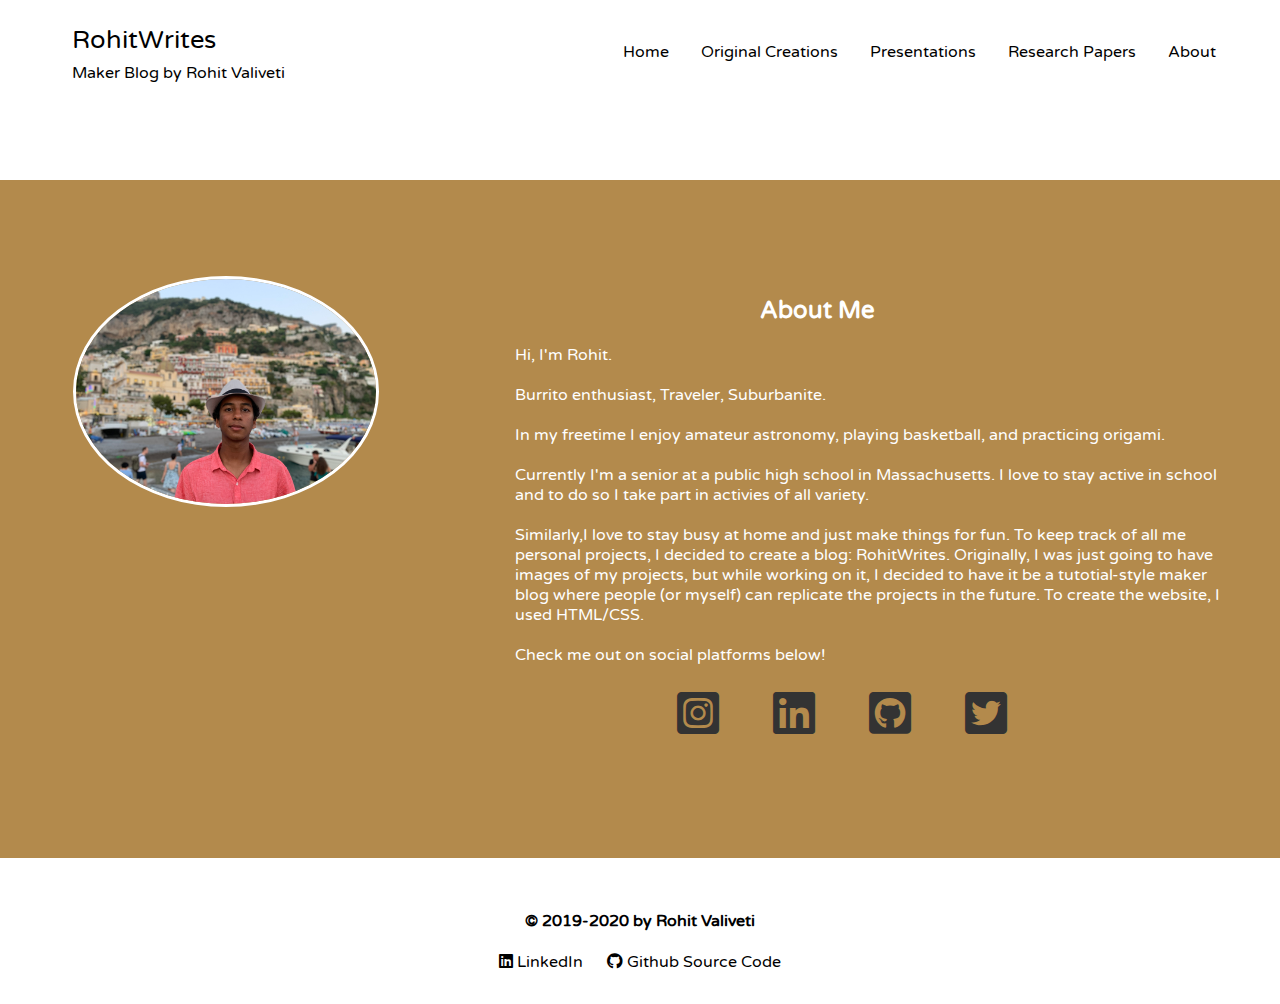
<file: about.html>
<!DOCTYPE html>
<html lang="en">
<head>
	<title>RohitWrites - About</title>
	<meta charset="utf-8">
	<meta name="viewport" content="width=device-width, initial-scale = 1.0">

	<!-- Custom Style -->
	<link rel="stylesheet" type="text/css" href="./css/abstyles.css">
	<link rel="stylesheet" href="./css/all.min.css">
	

	<!-- Favicon -->
	<link rel="apple-touch-icon" sizes="180x180" href="./images/apple-touch-icon.png">
	<link rel="icon" type="image/png" sizes="32x32" href="./images/favicon-32x32.png">
	<link rel="icon" type="image/png" sizes="16x16" href="./images/favicon-16x16.png">
	<link rel="manifest" href="/site.webmanifest">
	
</head>
<body>

	<!------------------------ Navigation ---------------------------->
	<nav class="nav">
		<div class="nav-menu flex-row">
			<div class="nav-brand">
				<ul>
					<li class="nav-name">
						RohitWrites
					</li>
					<li class="nav-sub">
						Maker Blog by Rohit Valiveti
					</li>
				</ul>
			</div>
			<div>
				<ul class="nav-items">
					<li class="nav-link">
						 <a href="index.html">Home</a>
					</li>
					 <li class="nav-link">
						 <a href="OriginalCreations.html">Original Creations</a>
					 </li>
					 <li class="nav-link">
						 <a href="presentations.html">Presentations</a>
					 </li>
					 <li class="nav-link">
						 <a href="ResearchPapers.html">Research Papers</a>
					 </li>
					 <li class="nav-link">
						 <a href="#">About</a>
					 </li>
				</ul>
			</div>
		</div>
	</nav>
	<!------------x----------- Navigation -----------------x---------->


	<main>
		
		<div class="container">
			<div class="img">
				<div class="about-img">
						<img src="./images/aboutmepic.jpg" border="3">	
				</div>	
			</div>	


			<aside class="sidebar">
				<div class="col-md-7 about-right">
					<h2 class="color-3"><b>About Me</b></h2>
					<p class="p-first text-white">
							Hi, I'm Rohit.<br>
							<br>
							Burrito enthusiast, Traveler, Suburbanite.<br>
							<br>
							 In my freetime I enjoy amateur astronomy, playing basketball, and practicing origami.<br>
							 <br>
							 Currently I'm a senior at a public high school in Massachusetts. I love to stay active in school and to do so I take part in activies of all variety.<br>
							<br>
							Similarly,I love to stay busy at home and just make things for fun. To keep track of all me personal projects, I decided to create a blog: RohitWrites. Originally, I was just going to have images of my projects, but while working on it, I decided to have it be a tutotial-style maker blog where people (or myself) can replicate the projects in the future. To create the website, I used HTML/CSS.<br>
							<br>
							Check me out on social platforms below! 
					</p>
					<ul class="about-link" style="font-size: 24px;">
						<li>
							<a href="https://www.instagram.com/rohitvaliveti/" target="_black"><i class="fab fa-instagram-square fa-2x"></i></a>
						</li>
						<li>
							<a href="https://www.linkedin.com/in/rohitvaliveti/" target="_black"><i class="fab fa-linkedin fa-2x"></i></a>
						</li>
						<li>
							<a href="https://github.com/RohitValiveti" target="_black"><i class="fab fa-github-square fa-2x"></i></a>
						</li>
						<li>
							<a href="https://twitter.com/RohitValiveti12" target="_black"><i class="fab fa-twitter-square fa-2x"></i></a>
						</li>
					</ul>
				</div>
			</aside>
		</div>
	</main>



	<!------------------------  footer ---------------------------->
	<footer class="footer">
		<div class="container">
			<h4>&#169; 2019-2020 by Rohit Valiveti</h4>
			<a href="https://www.linkedin.com/in/rohitvaliveti/" target="_black"><i class="fab fa-linkedin">&nbsp;</i>LinkedIn</a>&nbsp;&nbsp;&nbsp;&nbsp;&nbsp;
			<a href="https://github.com/RohitValiveti/RohitWrites_Blog" target="_black"><i class="fab fa-github">&nbsp;</i>Github Source Code</a>
		</div>
	</footer>
	<!----------x-------------  footer ---------------x------------>


</body>
</html>
</file>
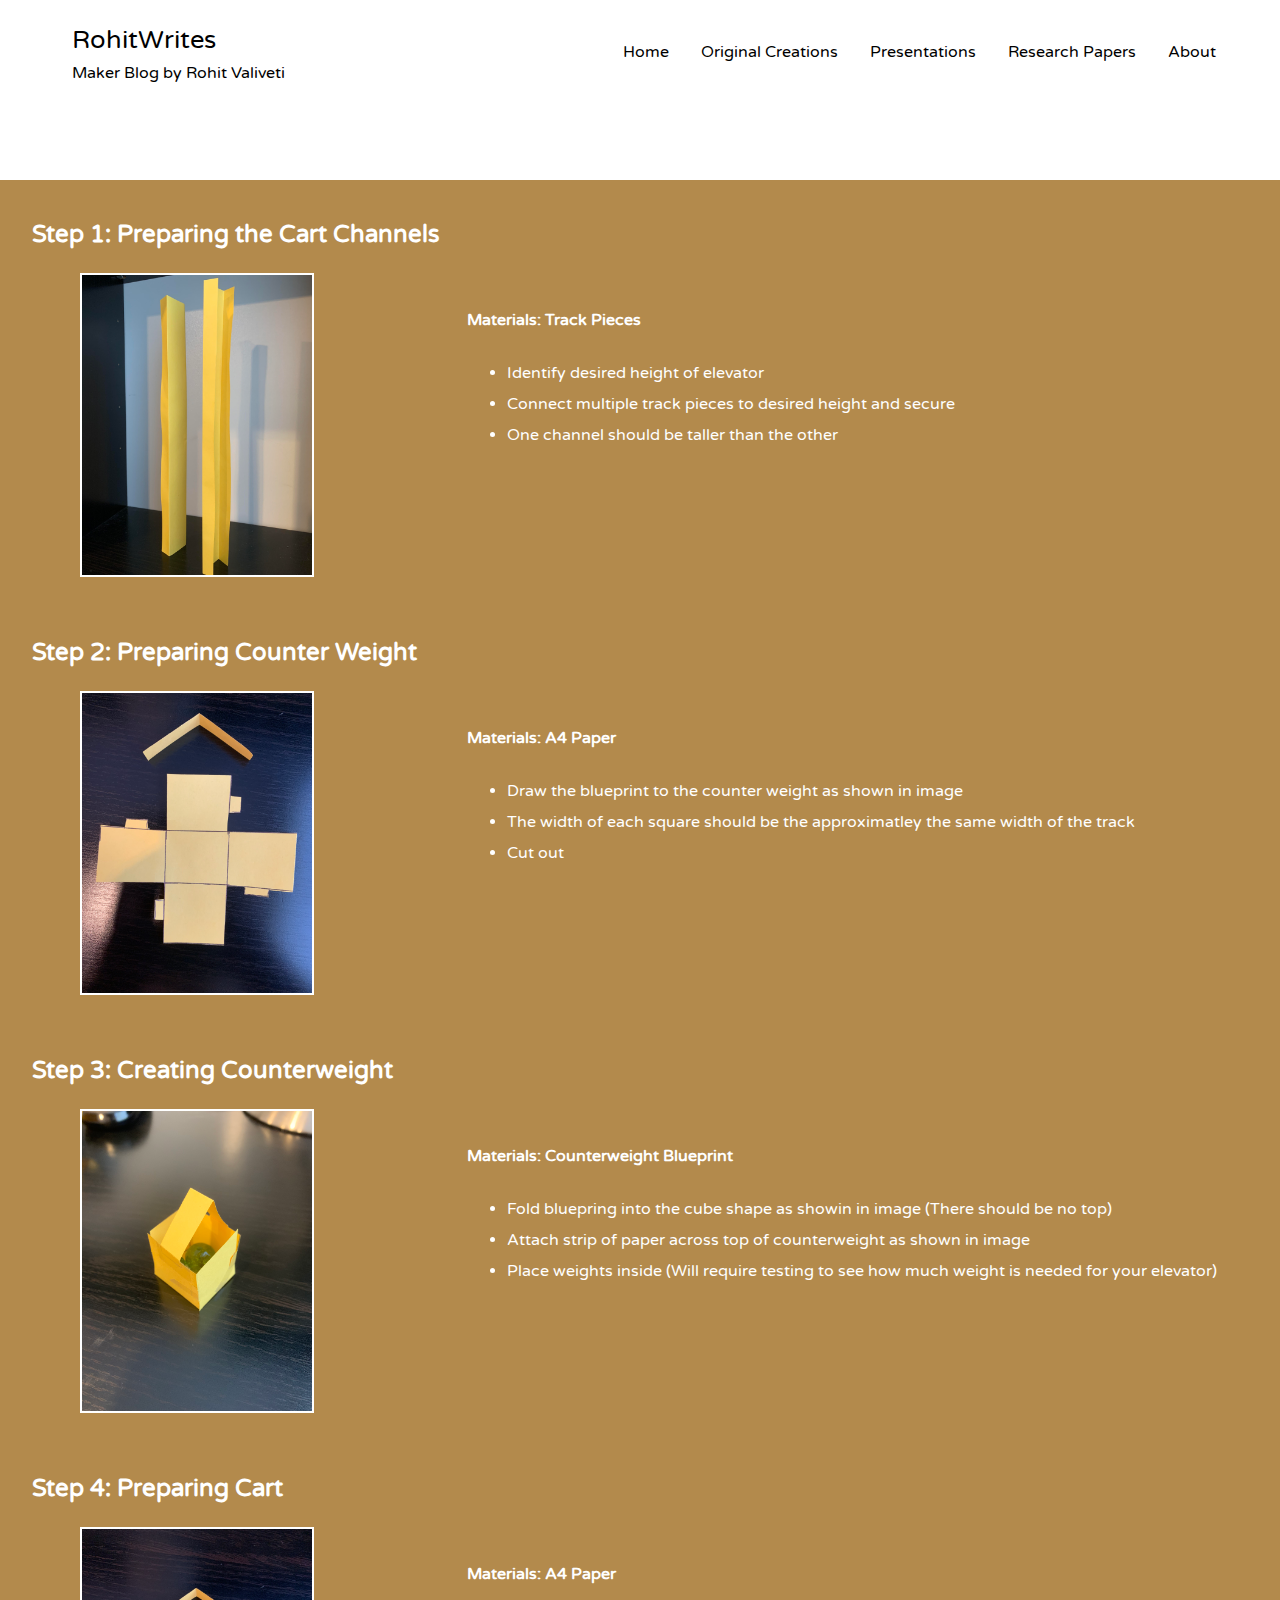
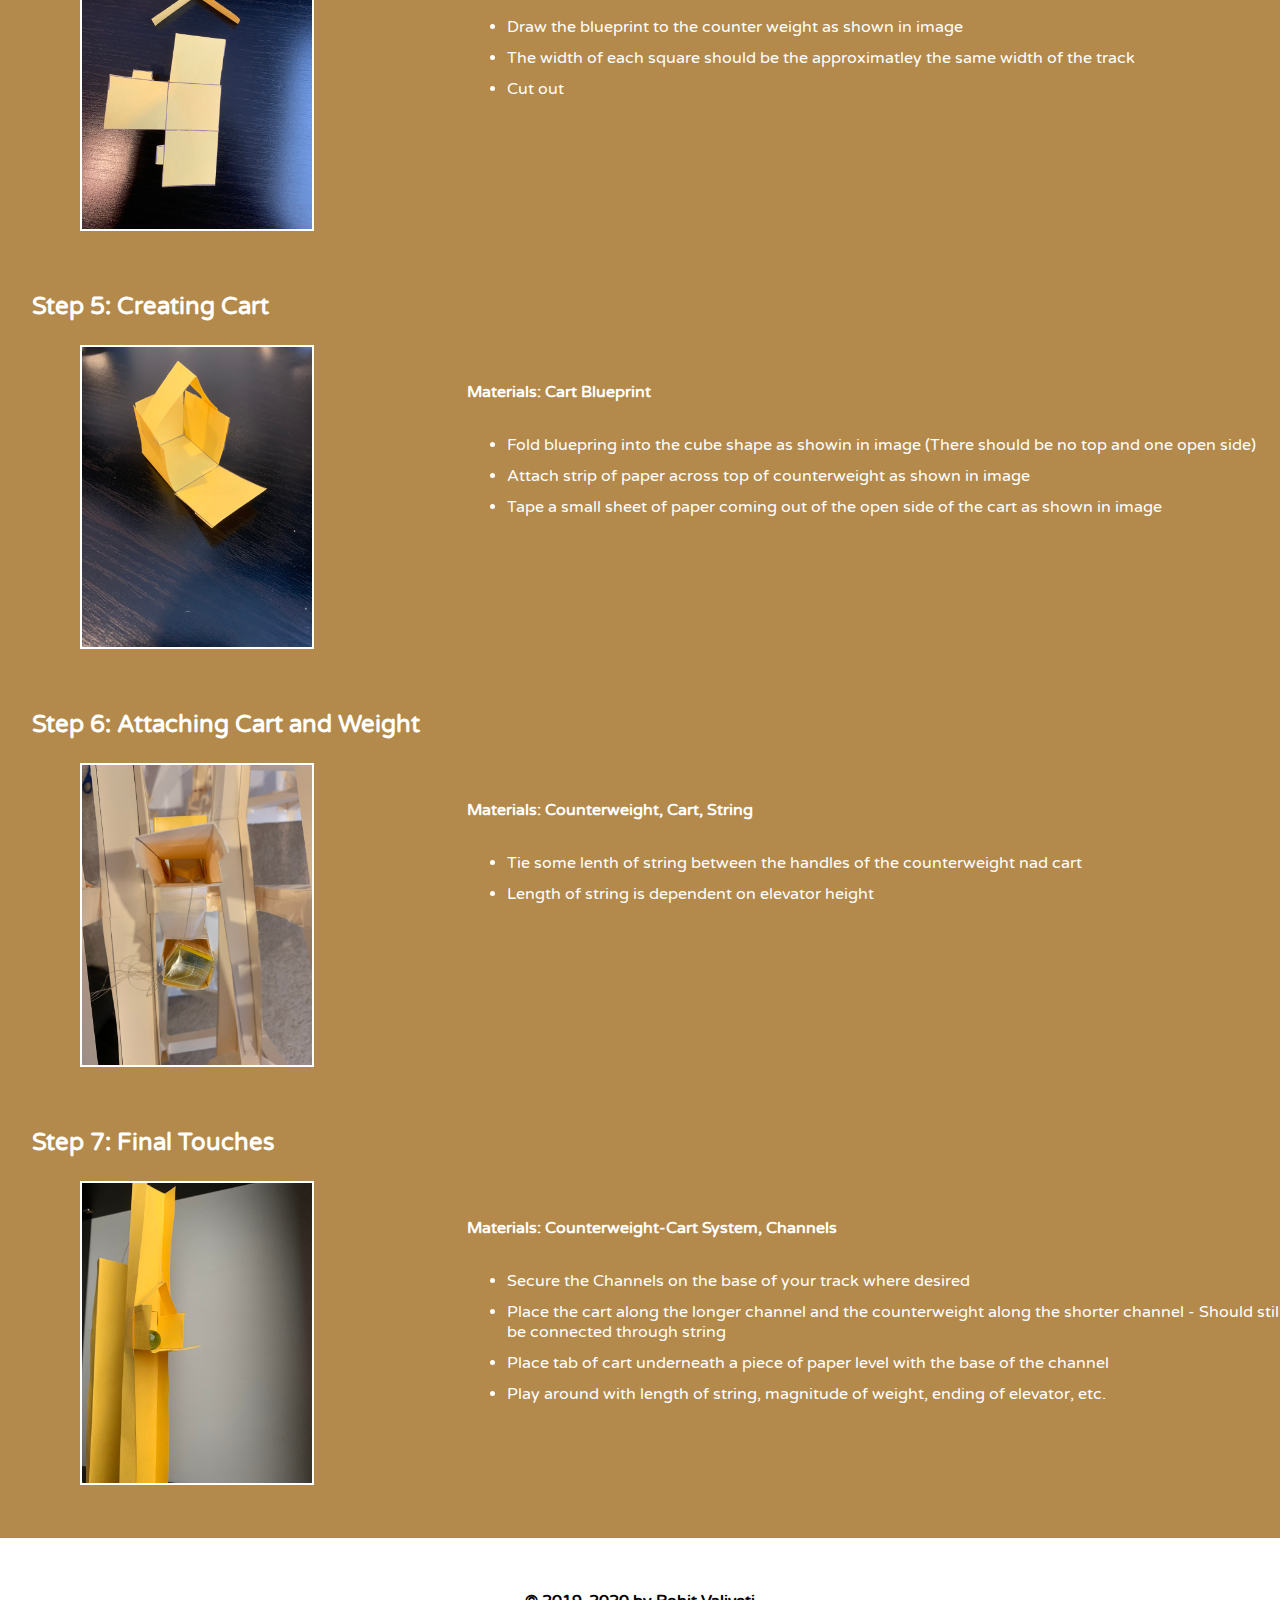
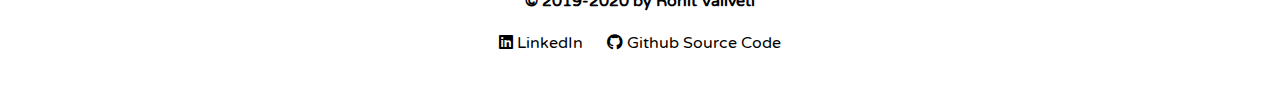
<file: einstructions.html>
<!DOCTYPE html>
<html lang="en">
<head>
	<title>RohitWrites - Instructions</title>
	<meta charset="utf-8">
	<meta name="viewport" content="width=device-width, initial-scale = 1.0">

	<!-- Custom Style -->
	<link rel="stylesheet" type="text/css" href="./css/elevatorstyles.css">
	<link rel="stylesheet" href="./css/all.min.css">

	<!-- Favicon -->
	<link rel="apple-touch-icon" sizes="180x180" href="./images/apple-touch-icon.png">
	<link rel="icon" type="image/png" sizes="32x32" href="./images/favicon-32x32.png">
	<link rel="icon" type="image/png" sizes="16x16" href="./images/favicon-16x16.png">
	<link rel="manifest" href="/site.webmanifest">
	
</head>
<body>

	<!------------------------ Navigation ---------------------------->
	<nav class="nav">
		<div class="nav-menu flex-row">
			<div class="nav-brand">
				<ul>
					<li class="nav-name">
						RohitWrites
					</li>
					<li class="nav-sub">
						Maker Blog by Rohit Valiveti
					</li>
				</ul>
			</div>
			<div>
				<ul class="nav-items">
					<li class="nav-link">
						 <a href="index.html">Home</a>
					</li>
					 <li class="nav-link">
						 <a href="OriginalCreations.html">Original Creations</a>
					 </li>
					 <li class="nav-link">
						 <a href="presentations.html">Presentations</a>
					 </li>
					 <li class="nav-link">
						 <a href="#">Research Papers</a>
					 </li>
					 <li class="nav-link">
						 <a href="about.html">About</a>
					 </li>
				</ul>
			</div>
		</div>
	</nav>
	<!------------x----------- Navigation -----------------x---------->


	<main>	

		<div class="steps">
			

			<h3 class="step-name">Step 1: Preparing the Cart Channels</h3>
			<div class="step">
				<div class="img-side">
					<div class="img">
						<img src="./images/channels.jpg" height="300" width="230" border="2.5">
					</div>
				</div>
				<aside class="sidebar">
					<div class="steps">
						<h4>Materials: Track Pieces</h4>
						<ul class="instructions">
							<li class="list-items">
								Identify desired height of elevator
							</li>
							<li class="list-items">
								Connect multiple track pieces to desired height and secure
							</li>
							<li class="list-items">
								One channel should be taller than the other
							</li>
						</ul>
					</div>
				</aside>	
			</div>

			<h3 class="step-name">Step 2: Preparing Counter Weight</h3>
			<div class="step">
				<div class="img-side">
					<div class="img">
						<img src="./images/weight-stencil.jpg" height="300" width="230" border="2.5">
					</div>
				</div>
				<aside class="sidebar">
					<div class="steps">
						<h4>Materials: A4 Paper</h4>
						<ul class="instructions">
							<li class="list-items">
								Draw the blueprint to the counter weight as shown in image
							</li>
							<li class="list-items">
								The width of each square should be the approximatley the same width of the track
							</li>
							<li class="list-items">
								Cut out
							</li>
						</ul>
					</div>
				</aside>	
			</div>

			<h3 class="step-name">Step 3: Creating Counterweight</h3>
			<div class="step">
				<div class="img-side">
					<div class="img">
						<img src="./images/weight.jpg" height="300" width="230" border="2.5">
					</div>
				</div>
				<aside class="sidebar">
					<div class="steps">
						<h4>Materials: Counterweight Blueprint</h4>
						<ul class="instructions">
							<li class="list-items">
								Fold bluepring into the cube shape as showin in image (There should be no top)
							</li>
							<li class="list-items">
								Attach strip of paper across top of counterweight as shown in image
							</li>
							<li class="list-items">
								Place weights inside (Will require testing to see how much weight is needed for your elevator)
							</li>
						</ul>
					</div>
				</aside>	
			</div>

			<h3 class="step-name">Step 4: Preparing Cart</h3>
			<div class="step">
				<div class="img-side">
					<div class="img">
						<img src="./images/cart-stencil.jpg" height="300" width="230" border="2.5">
					</div>
				</div>
				<aside class="sidebar">
					<div class="steps">
						<h4>Materials: A4 Paper</h4>
						<ul class="instructions">
							<li class="list-items">
								Draw the blueprint to the counter weight as shown in image
							</li>
							<li class="list-items">
								The width of each square should be the approximatley the same width of the track
							</li>
							<li class="list-items">
								Cut out
							</li>
						</ul>
					</div>
				</aside>	
			</div>

			<h3 class="step-name">Step 5: Creating Cart</h3>
			<div class="step">
				<div class="img-side">
					<div class="img">
						<img src="./images/cart.jpg" height="300" width="230" border="2.5">
					</div>
				</div>
				<aside class="sidebar">
					<div class="steps">
						<h4>Materials: Cart Blueprint</h4>
						<ul class="instructions">
							<li class="list-items">
								Fold bluepring into the cube shape as showin in image (There should be no top and one open side)
							</li>
							<li class="list-items">
								Attach strip of paper across top of counterweight as shown in image
							</li>
							<li class="list-items">
								Tape a small sheet of paper coming out of the open side of the cart as shown in image
							</li>
						</ul>
					</div>
				</aside>	
			</div>

			<h3 class="step-name">Step 6: Attaching Cart and Weight</h3>
			<div class="step">
				<div class="img-side">
					<div class="img">
						<img src="./images/tie.jpg" height="300" width="230" border="2.5">
					</div>
				</div>
				<aside class="sidebar">
					<div class="steps">
						<h4>Materials: Counterweight, Cart, String</h4>
						<ul class="instructions">
							<li class="list-items">
								Tie some lenth of string between the handles of the counterweight nad cart
							</li>
							<li class="list-items">
								Length of string is dependent on elevator height
							</li>
						</ul>
					</div>
				</aside>	
			</div>

			<h3 class="step-name">Step 7: Final Touches</h3>
			<div class="step">
				<div class="img-side">
					<div class="img">
						<img src="./images/elevator.jpg" height="300" width="230" border="2.5">
					</div>
				</div>
				<aside class="sidebar">
					<div class="steps">
						<h4>Materials: Counterweight-Cart System, Channels</h4>
						<ul class="instructions">
							<li class="list-items">
								Secure the Channels on the base of your track where desired
							</li>
							<li class="list-items">
								Place the cart along the longer channel and the counterweight along the shorter channel - Should still be connected through string
							</li>
							<li class="list-items">
								Place tab of cart underneath a piece of paper level with the base of the channel
							</li>
							<li class="list-items">
								Play around with length of string, magnitude of weight, ending of elevator, etc.
							</li>
						</ul>
					</div>
				</aside>	
			</div>

		</div>


	</main>



	<!------------------------  footer ---------------------------->
	<footer class="footer">
		<div class="container">
			<h4>&#169; 2019-2020 by Rohit Valiveti</h4>
			<a href="https://www.linkedin.com/in/rohitvaliveti/" target="_black"><i class="fab fa-linkedin">&nbsp;</i>LinkedIn</a>&nbsp;&nbsp;&nbsp;&nbsp;&nbsp;
			<a href="https://github.com/RohitValiveti/RohitWrites_Blog" target="_black"><i class="fab fa-github">&nbsp;</i>Github Source Code</a>
		</div>
	</footer>
	<!----------x-------------  footer ---------------x------------>


</body>
</html>
</file>
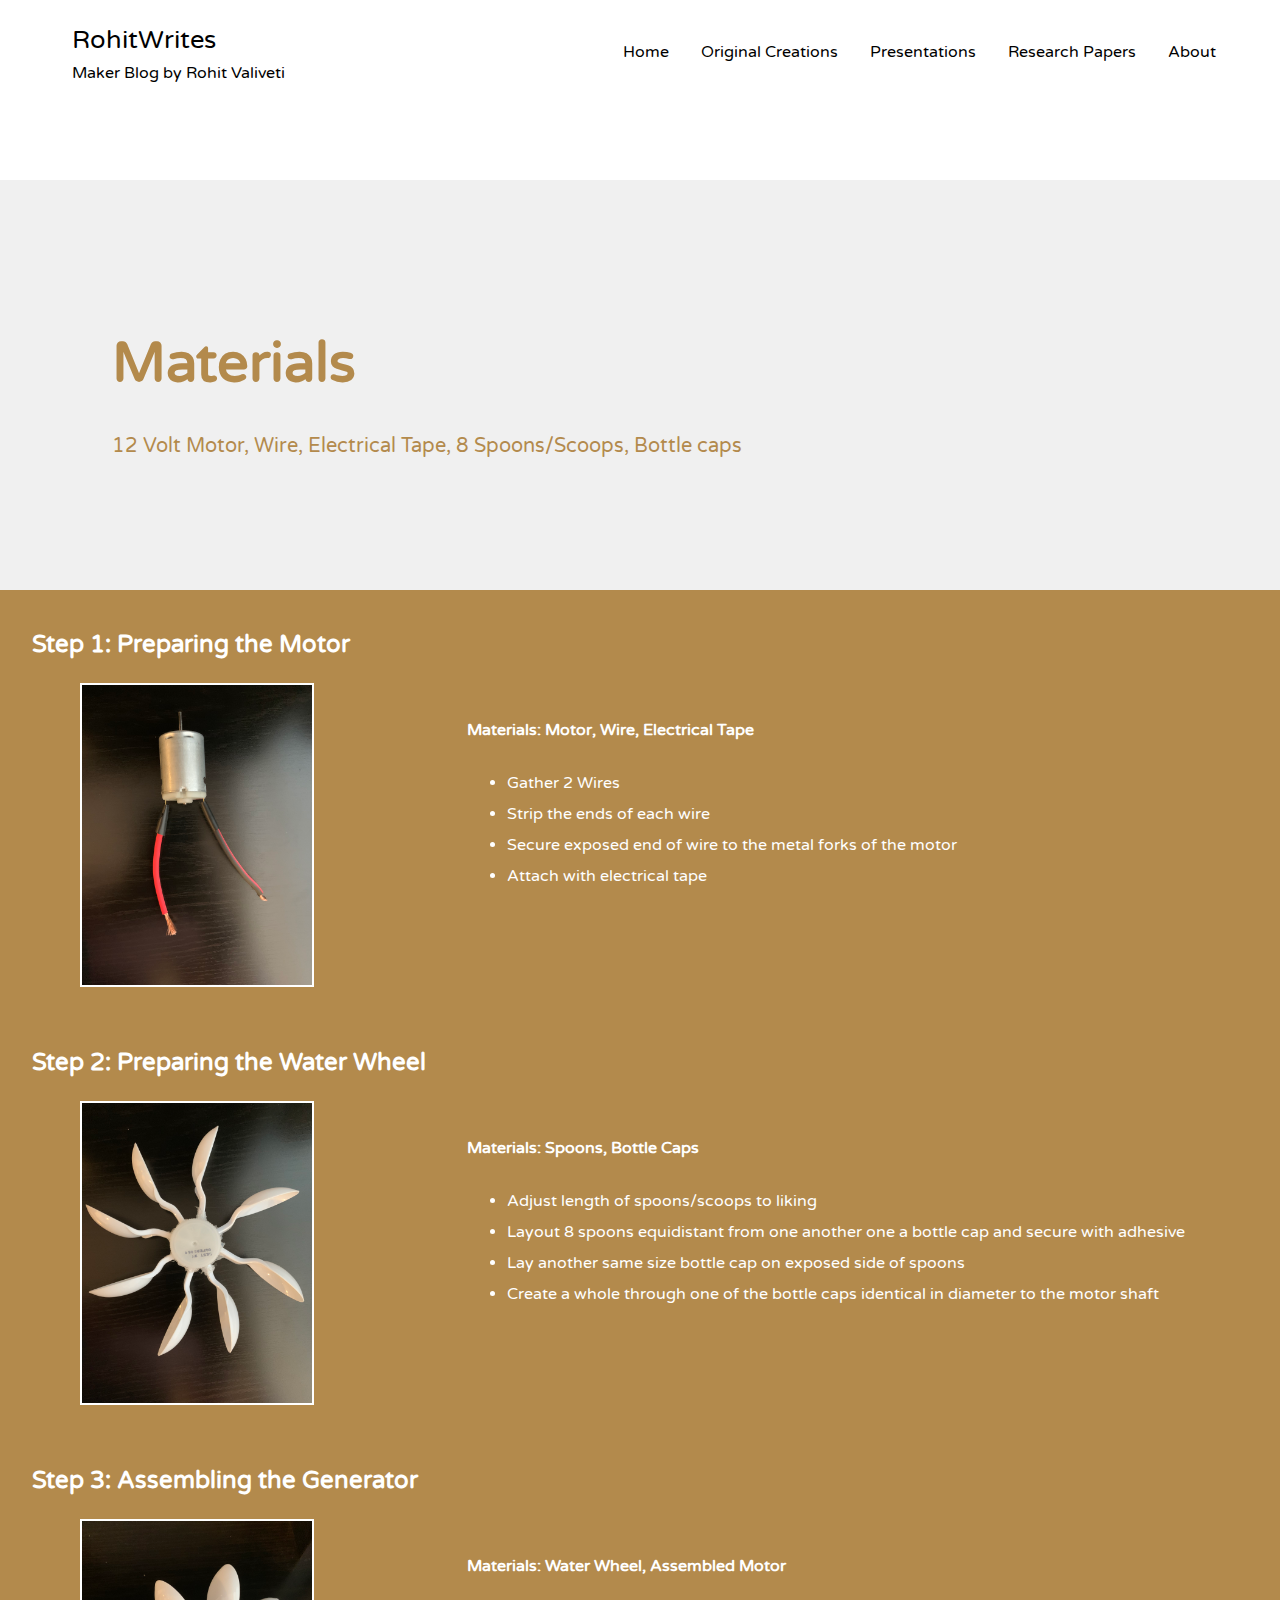
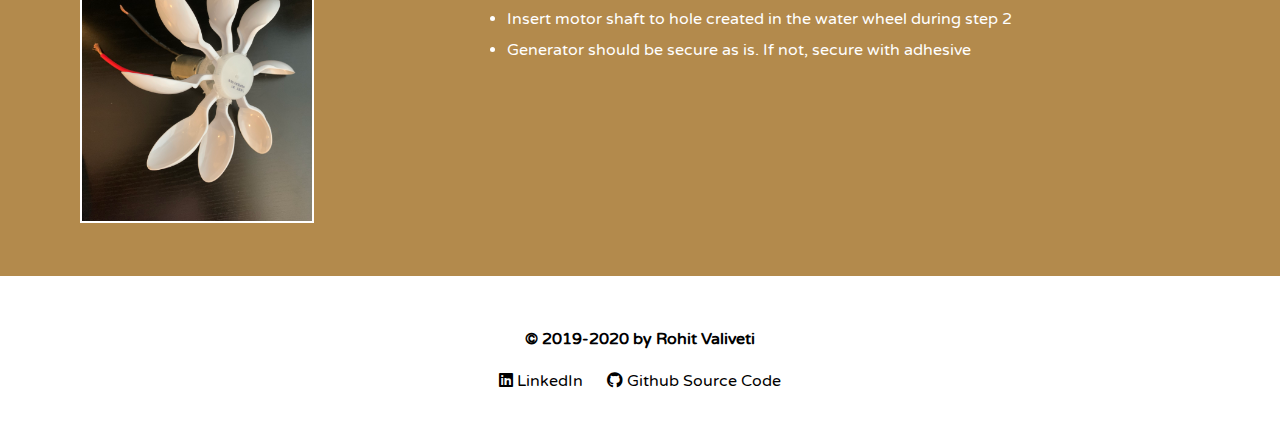
<file: HCInstructions.html>
<!DOCTYPE html>
<html lang="en">
<head>
	<title>RohitWrites - Instructions</title>
	<meta charset="utf-8">
	<meta name="viewport" content="width=device-width, initial-scale = 1.0">

	<!-- Custom Style -->
	<link rel="stylesheet" type="text/css" href="./css/hcistyles.css">
	<link rel="stylesheet" href="./css/all.min.css">

	<!-- Favicon -->
	<link rel="apple-touch-icon" sizes="180x180" href="./images/apple-touch-icon.png">
	<link rel="icon" type="image/png" sizes="32x32" href="./images/favicon-32x32.png">
	<link rel="icon" type="image/png" sizes="16x16" href="./images/favicon-16x16.png">
	<link rel="manifest" href="/site.webmanifest">

</head>
<body>

	<!------------------------ Navigation ---------------------------->
	<nav class="nav">
		<div class="nav-menu flex-row">
			<div class="nav-brand">
				<ul>
					<li class="nav-name">
						RohitWrites
					</li>
					<li class="nav-sub">
						Maker Blog by Rohit Valiveti
					</li>
				</ul>
			</div>
			<div>
				<ul class="nav-items">
					<li class="nav-link">
						 <a href="index.html">Home</a>
					</li>
					 <li class="nav-link">
						 <a href="OriginalCreations.html">Original Creations</a>
					 </li>
					 <li class="nav-link">
						 <a href="presentations.html">Presentations</a>
					 </li>
					 <li class="nav-link">
						 <a href="ResearchPapers.html">Research Papers</a>
					 </li>
					 <li class="nav-link">
						 <a href="about.html">About</a>
					 </li>
				</ul>
			</div>
		</div>
	</nav>
	<!------------x----------- Navigation -----------------x---------->


	<main>

		<section class="materials">
			<h1 class>Materials</h1>
			<p class="text"> 12 Volt Motor, Wire, Electrical Tape, 8 Spoons/Scoops,  Bottle caps</p>
		</section>	


		<div class="steps">
			

			<h3 class="step-name">Step 1: Preparing the Motor</h3>
			<div class="step">
				<div class="img-side">
					<div class="img">
						<img src="./images/motor.jpg" height="300" width="230" border="2.5">
					</div>
				</div>
				<aside class="sidebar">
					<div class="steps">
						<h4>Materials: Motor, Wire, Electrical Tape</h4>
						<ul class="instructions">
							<li class="list-items">
								Gather 2 Wires
							</li>
							<li class="list-items">
								Strip the ends of each wire
							</li>
							<li class="list-items">
								Secure exposed end of wire to the metal forks of the motor
							</li>
							<li class="list-items">
								Attach with electrical tape
							</li>
						</ul>
					</div>
				</aside>	
			</div>

			<h3 class="step-name">Step 2: Preparing the Water Wheel</h3>
			<div class="step">
				<div class="img-side">
					<div class="img">
						<img src="./images/chakra.jpg" height="300" width="230" border="2.5">
					</div>
				</div>
				<aside class="sidebar">
					<div class="steps">
						<h4>Materials: Spoons, Bottle Caps</h4>
						<ul class="instructions">
							<li class="list-items">
								Adjust length of spoons/scoops to liking
							</li>
							<li class="list-items">
								Layout 8 spoons equidistant from one another one a bottle cap and secure with adhesive
							</li>
							<li class="list-items">
								Lay another same size bottle cap on exposed side of spoons
							</li>
							<li class="list-items">
								Create a whole through one of the bottle caps identical in diameter to the motor shaft
							</li>
						</ul>
					</div>
				</aside>	
			</div>

			<h3 class="step-name">Step 3: Assembling the Generator</h3>
			<div class="step">
				<div class="img-side">
					<div class="img">
						<img src="./images/genalt.jpg" height="300" width="230" border="2.5">
					</div>
				</div>
				<aside class="sidebar">
					<div class="steps">
						<h4>Materials: Water Wheel, Assembled Motor</h4>
						<ul class="instructions">
							<li class="list-items">
								Insert motor shaft to hole created in the water wheel during step 2
							</li>
							<li class="list-items">
								Generator should be secure as is. If not, secure with adhesive
							</li>
						</ul>
					</div>
				</aside>	
			</div>
		</div>


	</main>









	<!------------------------  footer ---------------------------->
	<footer class="footer">
		<div class="container">
			<h4>&#169; 2019-2020 by Rohit Valiveti</h4>
			<a href="https://www.linkedin.com/in/rohitvaliveti/" target="_black"><i class="fab fa-linkedin">&nbsp;</i>LinkedIn</a>&nbsp;&nbsp;&nbsp;&nbsp;&nbsp;
			<a href="https://github.com/RohitValiveti/RohitWrites_Blog" target="_black"><i class="fab fa-github">&nbsp;</i>Github Source Code</a>
		</div>
	</footer>
	<!----------x-------------  footer ---------------x------------>


</body>
</html>
</file>
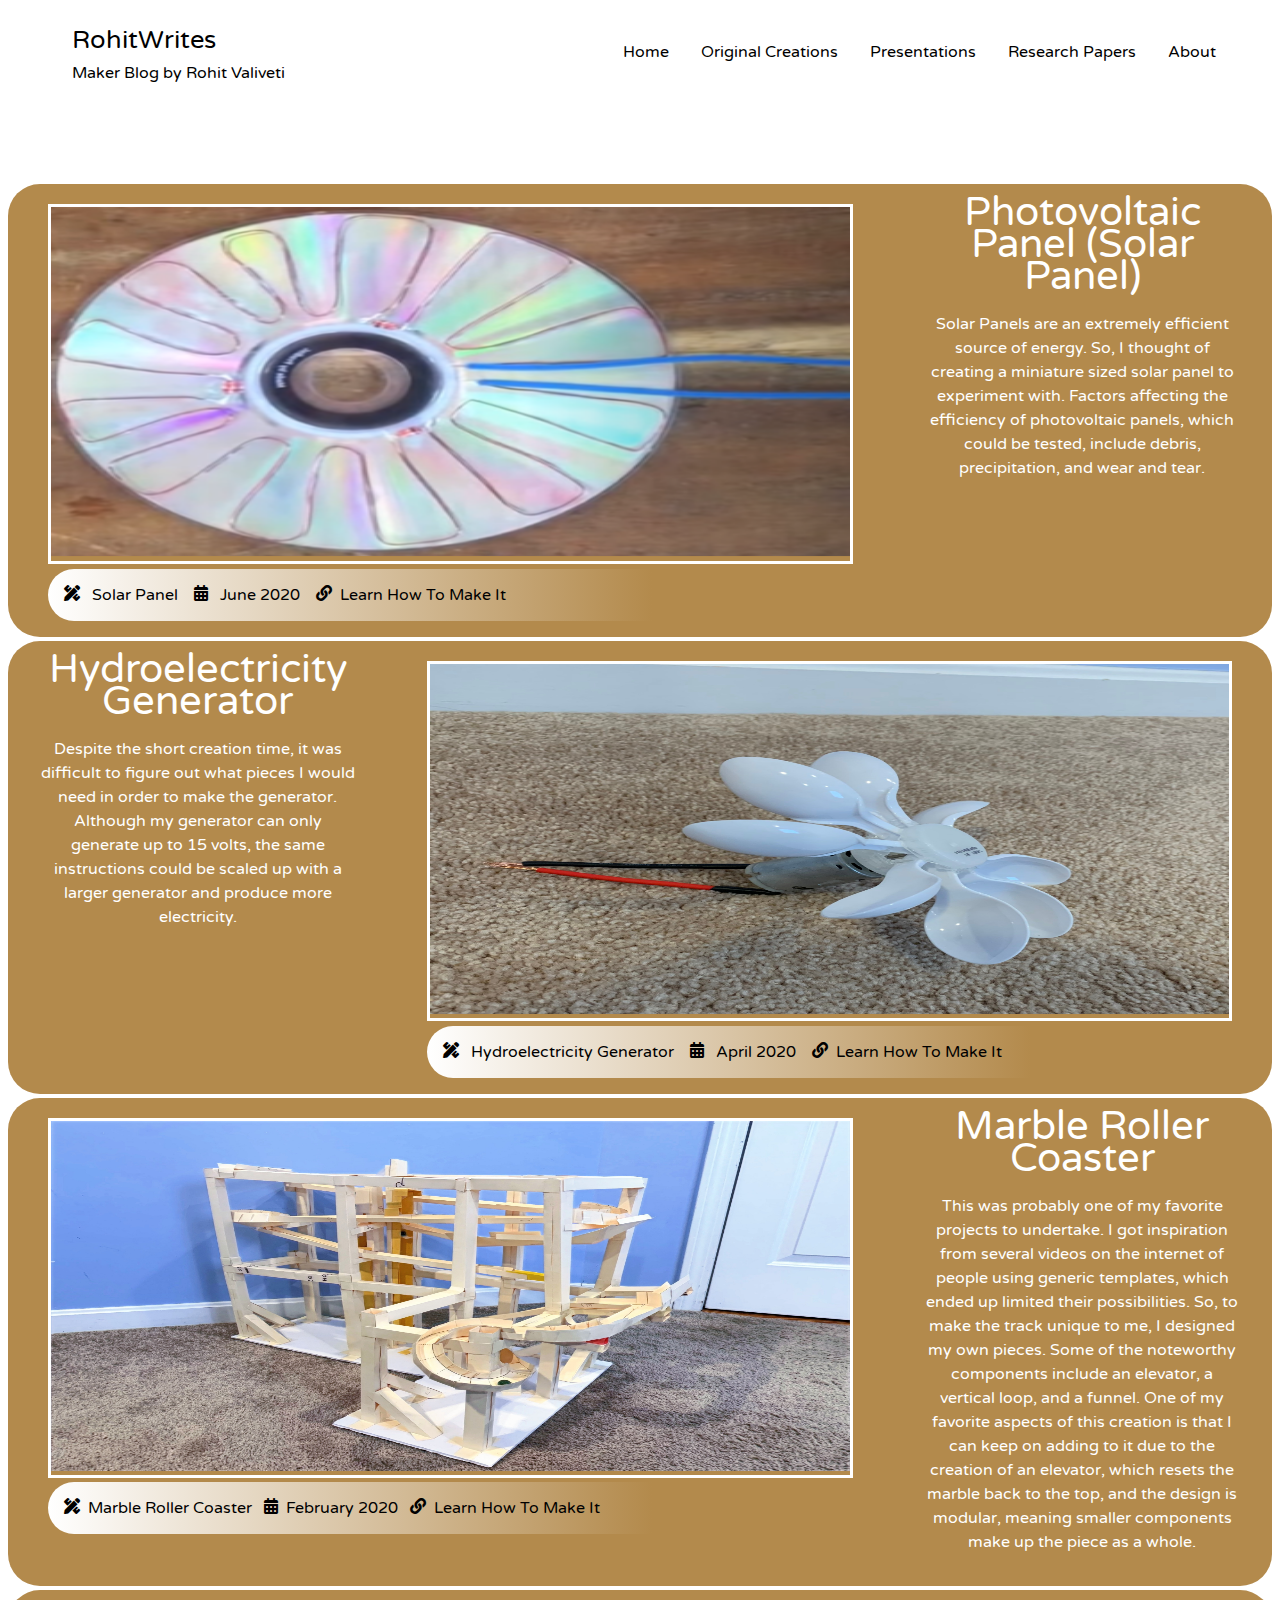
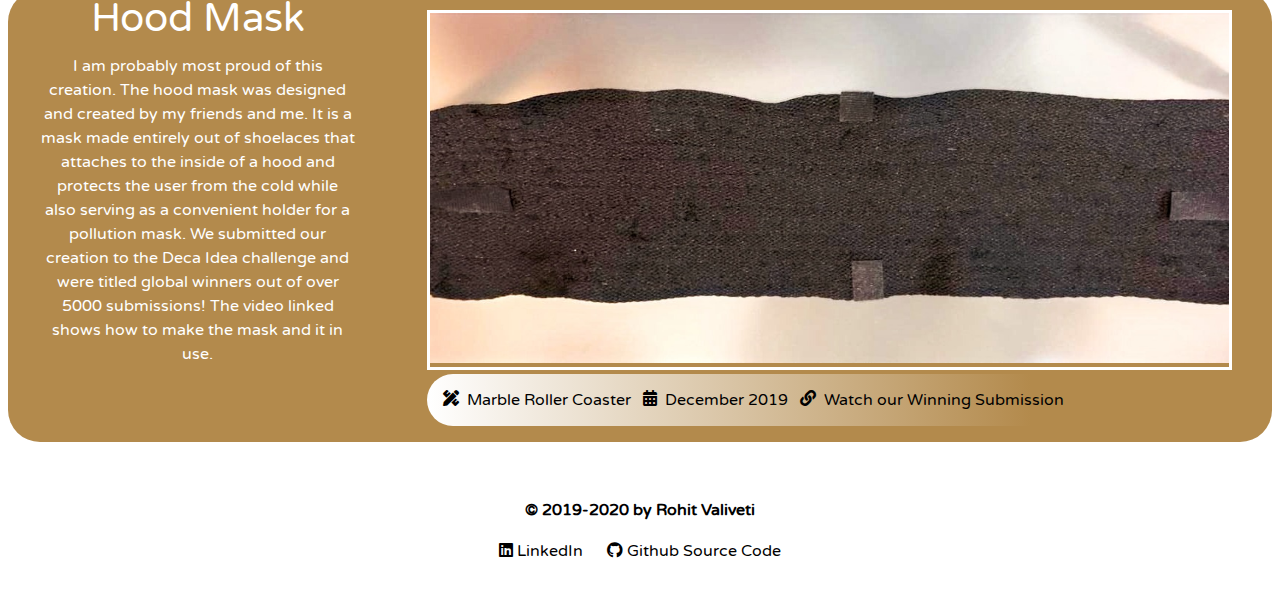
<file: OriginalCreations.html>
<!DOCTYPE html>
<html lang="en">
<head>
	<title>RohitWrites - Original Creations</title>
	<meta charset="utf-8">
	<meta name="viewport" content="width=device-width, initial-scale = 1.0">

	<!-- Custom Style -->
	<link rel="stylesheet" type="text/css" href="./css/ocstyles.css">
	<link rel="stylesheet" href="./css/all.min.css">


	<!-- Favicon -->
	<link rel="apple-touch-icon" sizes="180x180" href="./images/apple-touch-icon.png">
	<link rel="icon" type="image/png" sizes="32x32" href="./images/favicon-32x32.png">
	<link rel="icon" type="image/png" sizes="16x16" href="./images/favicon-16x16.png">
	<link rel="manifest" href="/site.webmanifest">
	
</head>
<body>

	<!------------------------ Navigation ---------------------------->
	<nav class="nav">
		<div class="nav-menu flex-row">
			<div class="nav-brand">
				<ul>
					<li class="nav-name">
						RohitWrites
					</li>
					<li class="nav-sub">
						Maker Blog by Rohit Valiveti
					</li>
				</ul>
			</div>
			<div>
				<ul class="nav-items">
					<li class="nav-link">
						 <a href="index.html">Home</a>
					</li>
					 <li class="nav-link">
						 <a href="#">Original Creations</a>
					 </li>
					 <li class="nav-link">
						 <a href="presentations.html">Presentations</a>
					 </li>
					 <li class="nav-link">
						 <a href="ResearchPapers.html">Research Papers</a>
					 </li>
					 <li class="nav-link">
						 <a href="about.html">About</a>
					 </li>
				</ul>
			</div>
		</div>
	</nav>
	<!------------x----------- Navigation -----------------x---------->

	<!------------------------ Main ---------------------------->
	<main>
		
		
		<section class="container">
			<div class="left-content">
				<div class="posts">
					<div class="post-content">
						<div class="post-image">
							<div class="post-pic">
								<img src="./images/solarpanel.png" alt="Solar Panel" class="img" height="350" width="700">
							</div>
							<div class="post-info flex-row">
								<i class="fas fa-pencil-ruler"></i>&nbsp;&nbsp; Solar Panel &nbsp;&nbsp;&nbsp; 
								<i class="fas fa-calendar-alt"></i>&nbsp;&nbsp; June 2020 &nbsp;&nbsp;&nbsp;
								<i class="fas fa-link"></i>&nbsp;&nbsp;<a href=spinstructions.html>Learn How To Make It</a>
							</div>
						</div>		
					</div>
				</div>
				<aside class="sidebar">
					<div class="post-title">
							<a href="#">Photovoltaic Panel (Solar Panel)</a>
							<p class="findText">Solar Panels are an extremely efficient source of energy. So, I thought of creating a miniature sized solar panel to experiment with. Factors affecting the efficiency of photovoltaic panels, which could be tested, include debris, precipitation, and wear and tear.
							</p>
						</div>
				</aside>
			</div>
		</section>


		<section class="container">
			<div class="right-content">
				<aside class="sidebar">
					<div class="post-title">
							<a href="#">Hydroelectricity Generator</a>
							<p class="findText">Despite the short creation time, it was difficult to figure out what pieces I would need in order to make the generator. Although my generator can only generate up to 15 volts, the same instructions could be scaled up with a larger generator and produce more electricity.
							</p>
						</div>
				</aside>
				<div class="posts">
					<div class="post-content">
						<div class="post-image">
							<div class="post-pic">
								<img src="./images/hydropower_generator.jpg" alt="Hydroelectricity Generator" class="img" height="350" width="700">
							</div>
							<div class="post-info flex-row">
								<i class="fas fa-pencil-ruler"></i>&nbsp;&nbsp; Hydroelectricity Generator &nbsp;&nbsp;&nbsp; 
								<i class="fas fa-calendar-alt"></i>&nbsp;&nbsp; April 2020 &nbsp;&nbsp;&nbsp;
								<i class="fas fa-link"></i>&nbsp;&nbsp;<a href=HCInstructions.html >Learn How To Make It</a>
							</div>
						</div>		
					</div>
				</div>
			</div>
		</section>


		<section class="container">
			<div class="left-content">
				<div class="posts">
					<div class="post-content">
						<div class="post-image">
							<div class="post-pic">
								<img src="./images/rollercoaster.jpg" alt="Marble Roller Coaster" class="img" height="350" width="700">
							</div>
							<div class="post-info flex-row">
								<i class="fas fa-pencil-ruler"></i>&nbsp;&nbsp;Marble Roller Coaster&nbsp;&nbsp;&nbsp; 
								<i class="fas fa-calendar-alt"></i>&nbsp;&nbsp;February 2020&nbsp;&nbsp;&nbsp;
								<i class="fas fa-link"></i>&nbsp;&nbsp;<a href=RCInstructions.html>Learn How To Make It</a>
							</div>
						</div>		
					</div>
				</div>
				<aside class="sidebar">
					<div class="post-title">
							<a href="#">Marble Roller Coaster</a>
							<p class="findText">This was probably one of my favorite projects to undertake. I got inspiration from several videos on the internet of people using generic templates, which ended up limited their possibilities. So, to make the track unique to me, I designed my own pieces. Some of the noteworthy components include an elevator, a vertical loop, and a funnel. One of my favorite aspects of this creation is that I can keep on adding to it due to the creation of an elevator, which resets the marble back to the top, and the design is modular, meaning smaller components make up the piece as a whole.
							</p>
						</div>
				</aside>
			</div>
		</section>


		<section class="container">
			<div class="right-content">
				<aside class="sidebar">
					<div class="post-title">
							<a href="#">Hood Mask</a>
							<p class="findText">I am probably most proud of this creation. The hood mask was designed and created by my friends and me. It is a mask made entirely out of shoelaces that attaches to the inside of a hood and protects the user from the cold while also serving as a convenient holder for a pollution mask. We submitted our creation to the Deca Idea challenge and were titled global winners out of over 5000 submissions! The video linked shows how to make the mask and it in use.
							</p>
						</div>
				</aside>
				<div class="posts">
					<div class="post-content">
						<div class="post-image">
							<div class="post-pic">
								<img src="./images/hoodmask.jpg" alt="Hood Mask" class="img" height="350" width="700">
							</div>
							<div class="post-info flex-row">
								<i class="fas fa-pencil-ruler"></i>&nbsp;&nbsp;Marble Roller Coaster&nbsp;&nbsp;&nbsp; 
								<i class="fas fa-calendar-alt"></i>&nbsp;&nbsp;December 2019&nbsp;&nbsp;&nbsp;
								<i class="fas fa-link"></i>&nbsp;&nbsp;<a href=https://www.youtube.com/watch?v=rAR9CkTLyj0&list=LLZGLkh4RhuM8lW-R9vgMKdg&index=12&t=0s target="_black">Watch our Winning Submission</a>
							</div>
						</div>		
					</div>
				</div>
			</div>
		</section>

	</main>
	<!-----------x------------ Main ----------------x----------->


	<!------------------------  footer ---------------------------->
	<footer class="footer">
		<div class="container">
			<h4>&#169; 2019-2020 by Rohit Valiveti</h4>
			<a href="https://www.linkedin.com/in/rohitvaliveti/" target="_black"><i class="fab fa-linkedin">&nbsp;</i>LinkedIn</a>&nbsp;&nbsp;&nbsp;&nbsp;&nbsp;
			<a href="https://github.com/RohitValiveti/RohitWrites_Blog" target="_black"><i class="fab fa-github">&nbsp;</i>Github Source Code</a>
		</div>
	</footer>
	<!----------x-------------  footer ---------------x------------>


</body>
</html>
</file>
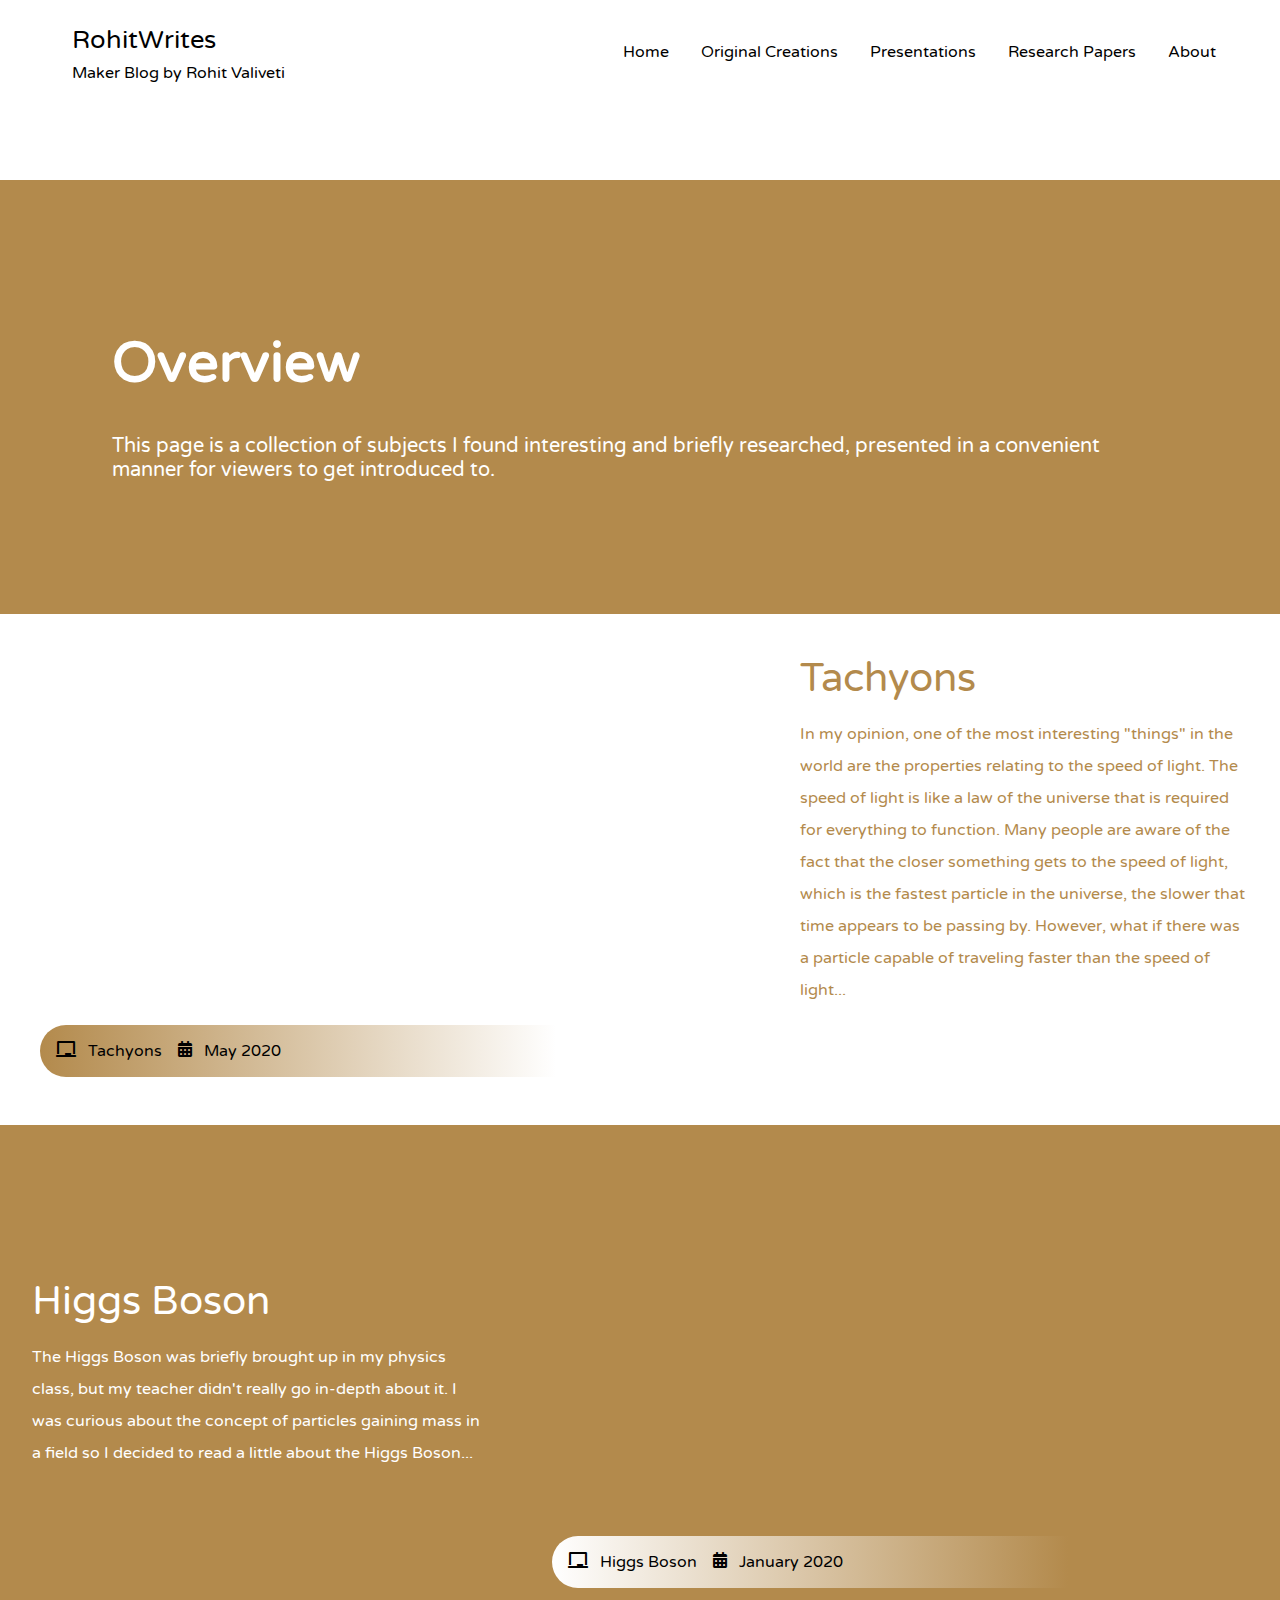
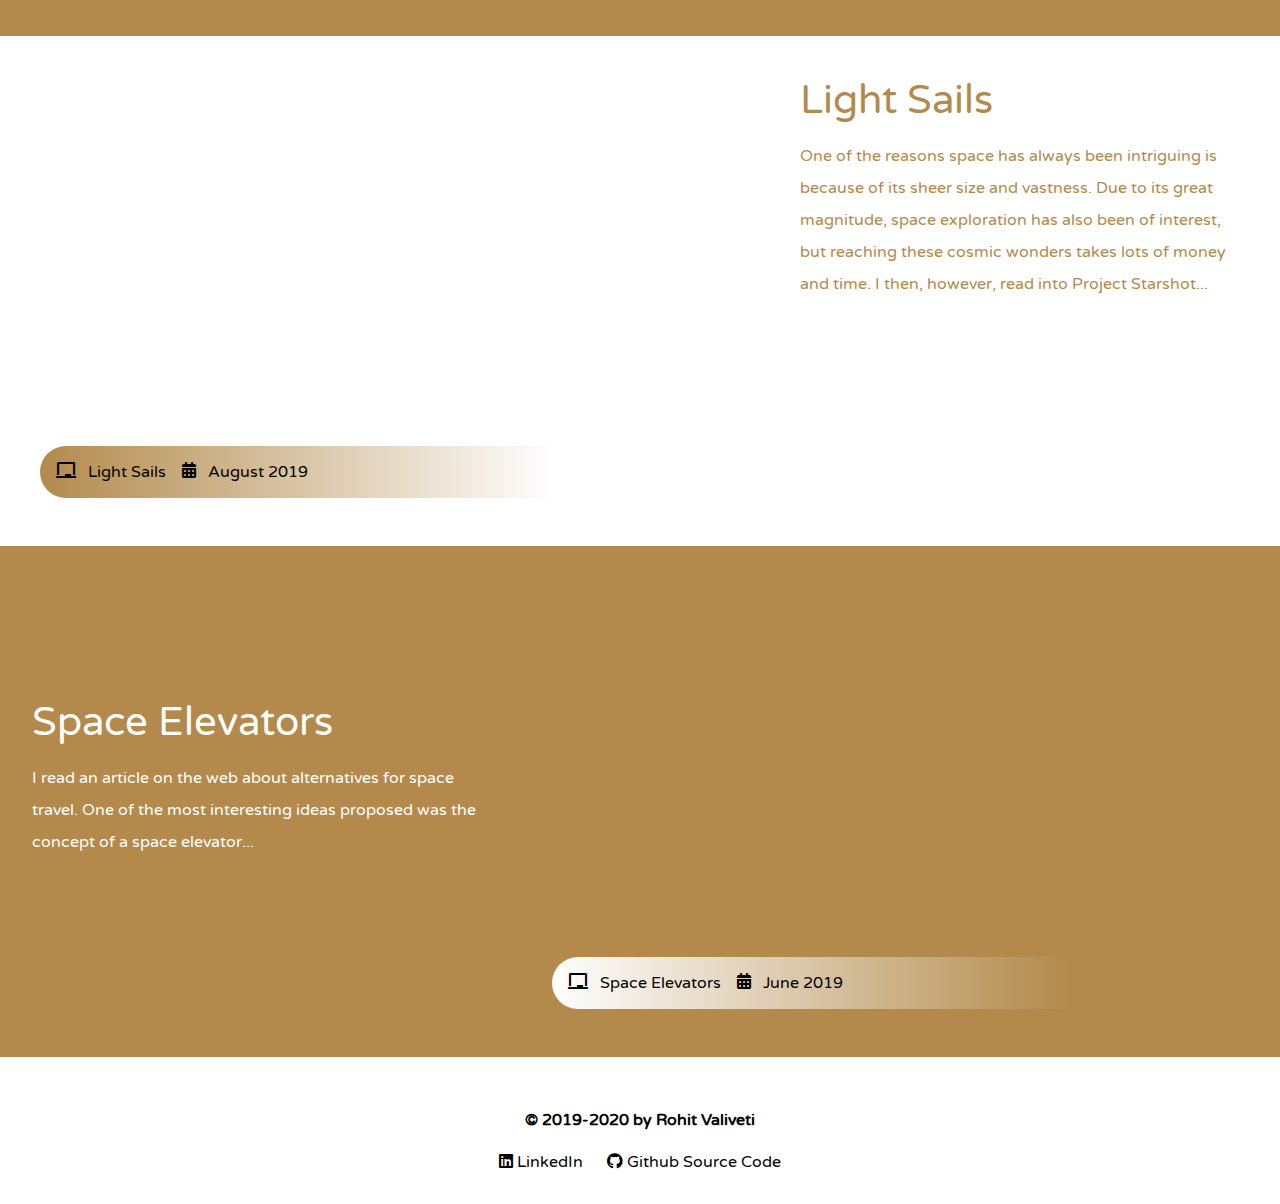
<file: presentations.html>
<!DOCTYPE html>
<html lang="en">
<head>
	<title>RohitWrites - Presentations</title>
	<meta charset="utf-8">
	<meta name="viewport" content="width=device-width, initial-scale = 1.0">

	<!-- Custom Style -->
	<link rel="stylesheet" type="text/css" href="./css/pstyles.css">
	<link rel="stylesheet" href="./css/all.min.css">

	<!-- Favicon -->
	<link rel="apple-touch-icon" sizes="180x180" href="./images/apple-touch-icon.png">
	<link rel="icon" type="image/png" sizes="32x32" href="./images/favicon-32x32.png">
	<link rel="icon" type="image/png" sizes="16x16" href="./images/favicon-16x16.png">
	<link rel="manifest" href="/site.webmanifest">


</head>
<body>

	<!------------------------ Navigation ---------------------------->
	<nav class="nav">
		<div class="nav-menu flex-row">
			<div class="nav-brand">
				<ul>
					<li class="nav-name">
						RohitWrites
					</li>
					<li class="nav-sub">
						Maker Blog by Rohit Valiveti
					</li>
				</ul>
			</div>
			<div>
				<ul class="nav-items">
					<li class="nav-link">
						 <a href="index.html">Home</a>
					</li>
					 <li class="nav-link">
						 <a href="OriginalCreations.html">Original Creations</a>
					 </li>
					 <li class="nav-link">
						 <a href="#">Presentations</a>
					 </li>
					 <li class="nav-link">
						 <a href="ResearchPapers.html">Research Papers</a>
					 </li>
					 <li class="nav-link">
						 <a href="about.html">About</a>
					 </li>
				</ul>
			</div>
		</div>
	</nav>
	<!------------x----------- Navigation -----------------x---------->
	<main>
		<section class="overview">
			<h1 class>Overview</h1>
			<p class="text">This page is a collection of subjects I found interesting and briefly researched, presented in a convenient manner for viewers to get introduced to.</p>
		</section>	



		<section class="container">
			<div class="left-content">
				<div class="posts">
					<div class="post-content">
						<div class="post-image">
							<div class="post-pic">
								<iframe src="https://docs.google.com/presentation/d/e/2PACX-1vSymnEiK3hJWQKpTfQrTcb5yXfPFsPk0ArcNgw2YW_uml1oHpNIrNA4TfG8_IRYkZIkZgYFr0-g4ip_/embed?start=false&loop=false&delayms=3000" frameborder="0" width="700" height="350" allowfullscreen="true" mozallowfullscreen="true" webkitallowfullscreen="true"></iframe>
							</div>
							<div class="post-info flex-row">
								<i class="fas fa-chalkboard"></i></i>&nbsp;&nbsp; Tachyons &nbsp;&nbsp;&nbsp; 
								<i class="fas fa-calendar-alt"></i>&nbsp;&nbsp; May 2020 &nbsp;&nbsp;&nbsp;
							</div>
						</div>		
					</div>
				</div>
				<aside class="sidebar">
					<div class="post-title">
							<a href="#">Tachyons</a>
							<p class="findText">In my opinion, one of the most interesting "things" in the world are the properties relating to the speed of light. The speed of light is like a law of the universe that is required for everything to function. Many people are aware of the fact that the closer something gets to the speed of light, which is the fastest particle in the universe, the slower that time appears to be passing by. However, what if there was a particle capable of traveling faster than the speed of light...
							</p>
						</div>
				</aside>
			</div>
		</section>




		<section class="container">
			<div class="right-content">
				<aside class="sidebar">
					<div class="post-title">
							<a href="#">Higgs Boson</a>
							<p class="findText">The Higgs Boson was briefly brought up in my physics class, but my teacher didn't really go in-depth about it. I was curious about the concept of particles gaining mass in a field so I decided to read a little about the Higgs Boson...
							</p>
						</div>
				</aside>
				<div class="posts">
					<div class="post-content">
						<div class="post-image">
							<div class="post-pic">
								<iframe src="https://docs.google.com/presentation/d/e/2PACX-1vQEKkNZ4CPpwzAsnT-as4gt209P3wsRN1hhiwOiwC_hOEVaBgVrc_LJJEQnZ8JEA-BZ-v-9piiblc0_/embed?start=false&loop=false&delayms=3000" frameborder="0" width="700" height="350" allowfullscreen="true" mozallowfullscreen="true" webkitallowfullscreen="true"></iframe>
							</div>
							<div class="post-info flex-row">
								<i class="fas fa-chalkboard"></i></i>&nbsp;&nbsp; Higgs Boson &nbsp;&nbsp;&nbsp; 
								<i class="fas fa-calendar-alt"></i>&nbsp;&nbsp; January 2020 &nbsp;&nbsp;&nbsp;
							</div>
						</div>		
					</div>
				</div>
			</div>
		</section>




		<section class="container">
			<div class="left-content">
				<div class="posts">
					<div class="post-content">
						<div class="post-image">
							<div class="post-pic">
								<iframe src="https://docs.google.com/presentation/d/e/2PACX-1vQmdop9gL015czFU-kH9-QgURT-251520Pq3ulF9fceYdSooMaj69J5t5d8NyWJ2hZm4xfR9VrNAeG9/embed?start=false&loop=false&delayms=3000" frameborder="0" width="700" height="350" allowfullscreen="true" mozallowfullscreen="true" webkitallowfullscreen="true"></iframe>
							</div>
							<div class="post-info flex-row">
								<i class="fas fa-chalkboard"></i></i>&nbsp;&nbsp; Light Sails &nbsp;&nbsp;&nbsp; 
								<i class="fas fa-calendar-alt"></i>&nbsp;&nbsp; August 2019 &nbsp;&nbsp;&nbsp;
							</div>
						</div>		
					</div>
				</div>
				<aside class="sidebar">
					<div class="post-title">
							<a href="#">Light Sails</a>
							<p class="findText">One of the reasons space has always been intriguing is because of its sheer size and vastness. Due to its great magnitude, space exploration has also been of interest, but reaching these cosmic wonders takes lots of money and time. I then, however, read into Project Starshot...
							</p>
						</div>
				</aside>
			</div>
		</section>



		<section class="container">
			<div class="right-content">
				<aside class="sidebar">
					<div class="post-title">
							<a href="#">Space Elevators</a>
							<p class="findText">I read an article on the web about alternatives for space travel. One of the most interesting ideas proposed was the concept of a space elevator...
							</p>
						</div>
				</aside>
				<div class="posts">
					<div class="post-content">
						<div class="post-image">
							<div class="post-pic">
								<iframe src="https://docs.google.com/presentation/d/e/2PACX-1vTyZtvQf8oqrF08KMjtaNKmlm6W3kDcDz5EvqopFjnx49v6EmBU578o9wsiskj_ZBpZFL_RGUanw7YQ/embed?start=false&loop=false&delayms=3000" frameborder="0" width="700" height="350" allowfullscreen="true" mozallowfullscreen="true" webkitallowfullscreen="true"></iframe>
							</div>
							<div class="post-info flex-row">
								<i class="fas fa-chalkboard"></i></i>&nbsp;&nbsp; Space Elevators &nbsp;&nbsp;&nbsp; 
								<i class="fas fa-calendar-alt"></i>&nbsp;&nbsp; June 2019 &nbsp;&nbsp;&nbsp;
							</div>
						</div>		
					</div>
				</div>
			</div>
		</section>







	</main>
	











	<!------------------------  footer ---------------------------->
	<footer class="footer">
		<div class="container">
			<h4>&#169; 2019-2020 by Rohit Valiveti</h4>
			<a href="https://www.linkedin.com/in/rohitvaliveti/" target="_black"><i class="fab fa-linkedin">&nbsp;</i>LinkedIn</a>&nbsp;&nbsp;&nbsp;&nbsp;&nbsp;
			<a href="https://github.com/RohitValiveti/RohitWrites_Blog" target="_black"><i class="fab fa-github">&nbsp;</i>Github Source Code</a>
		</div>
	</footer>
	<!----------x-------------  footer ---------------x------------>


</body>
</html>
</file>
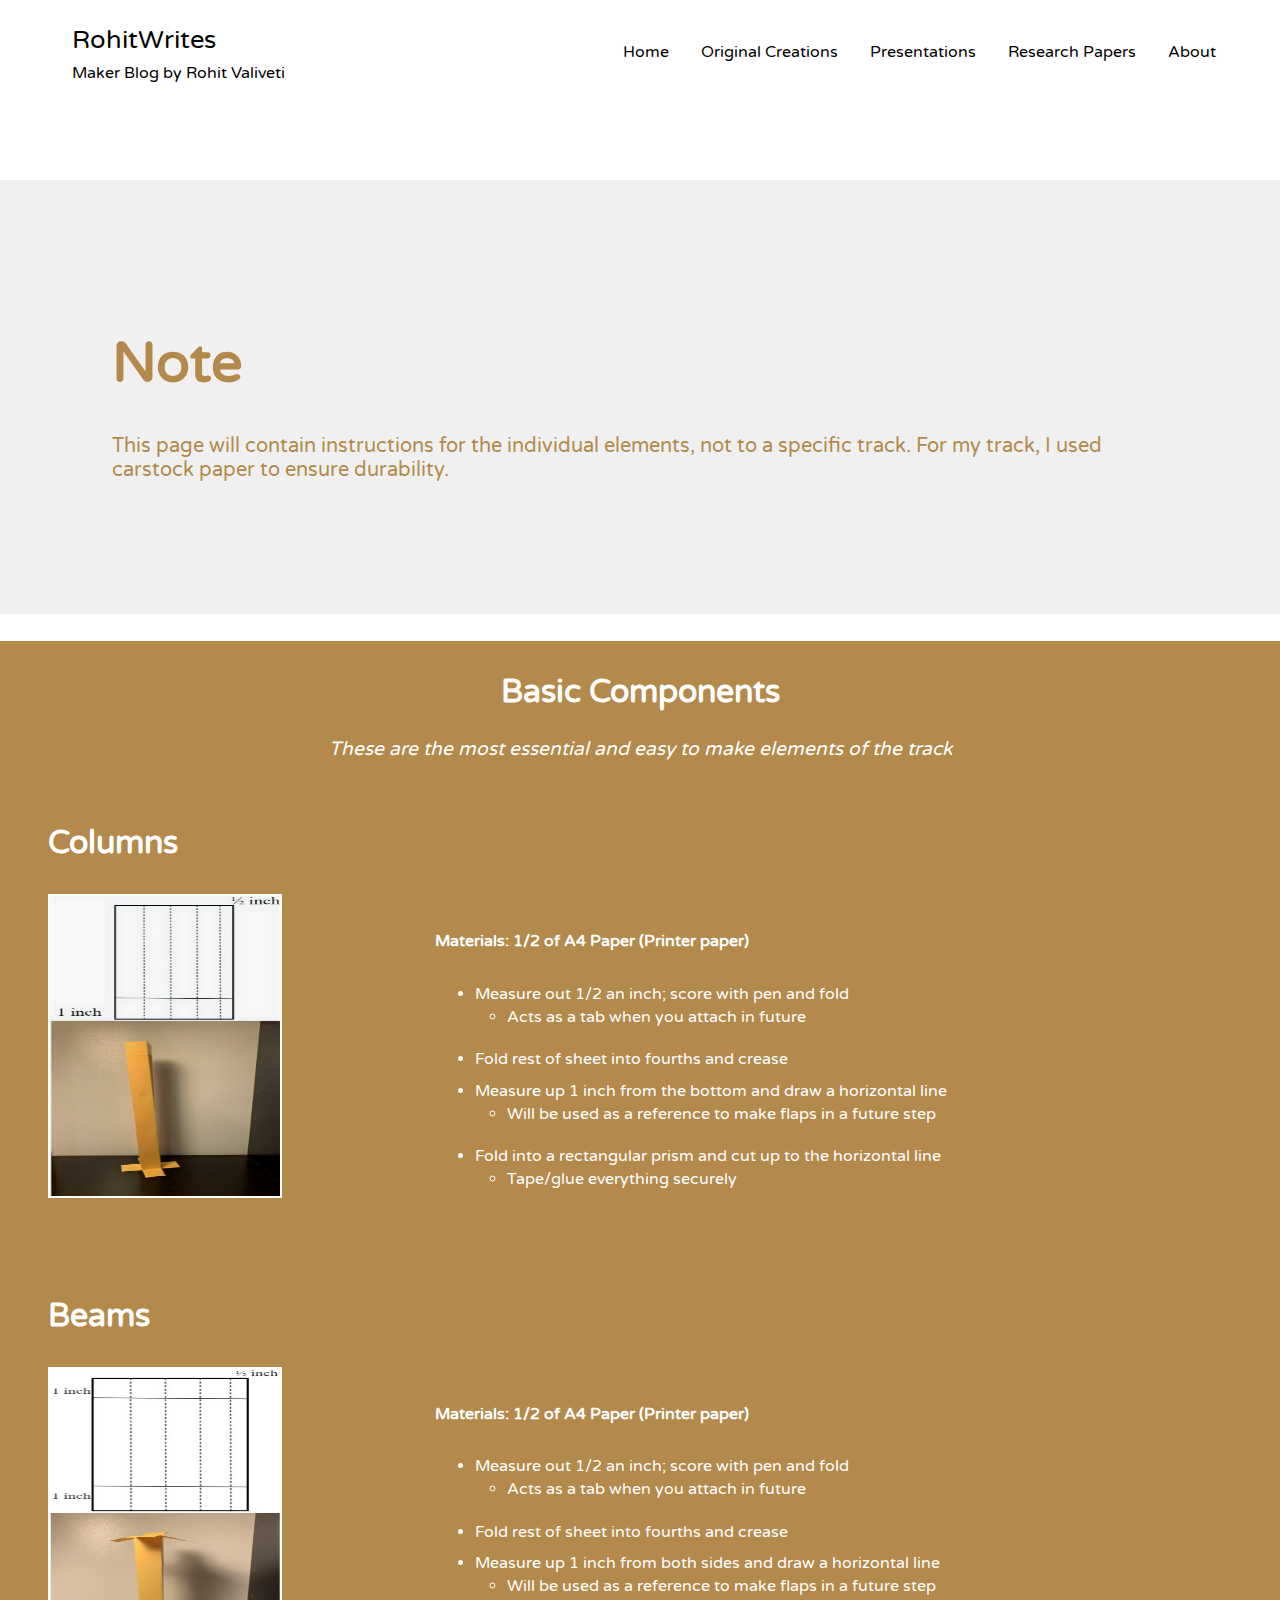
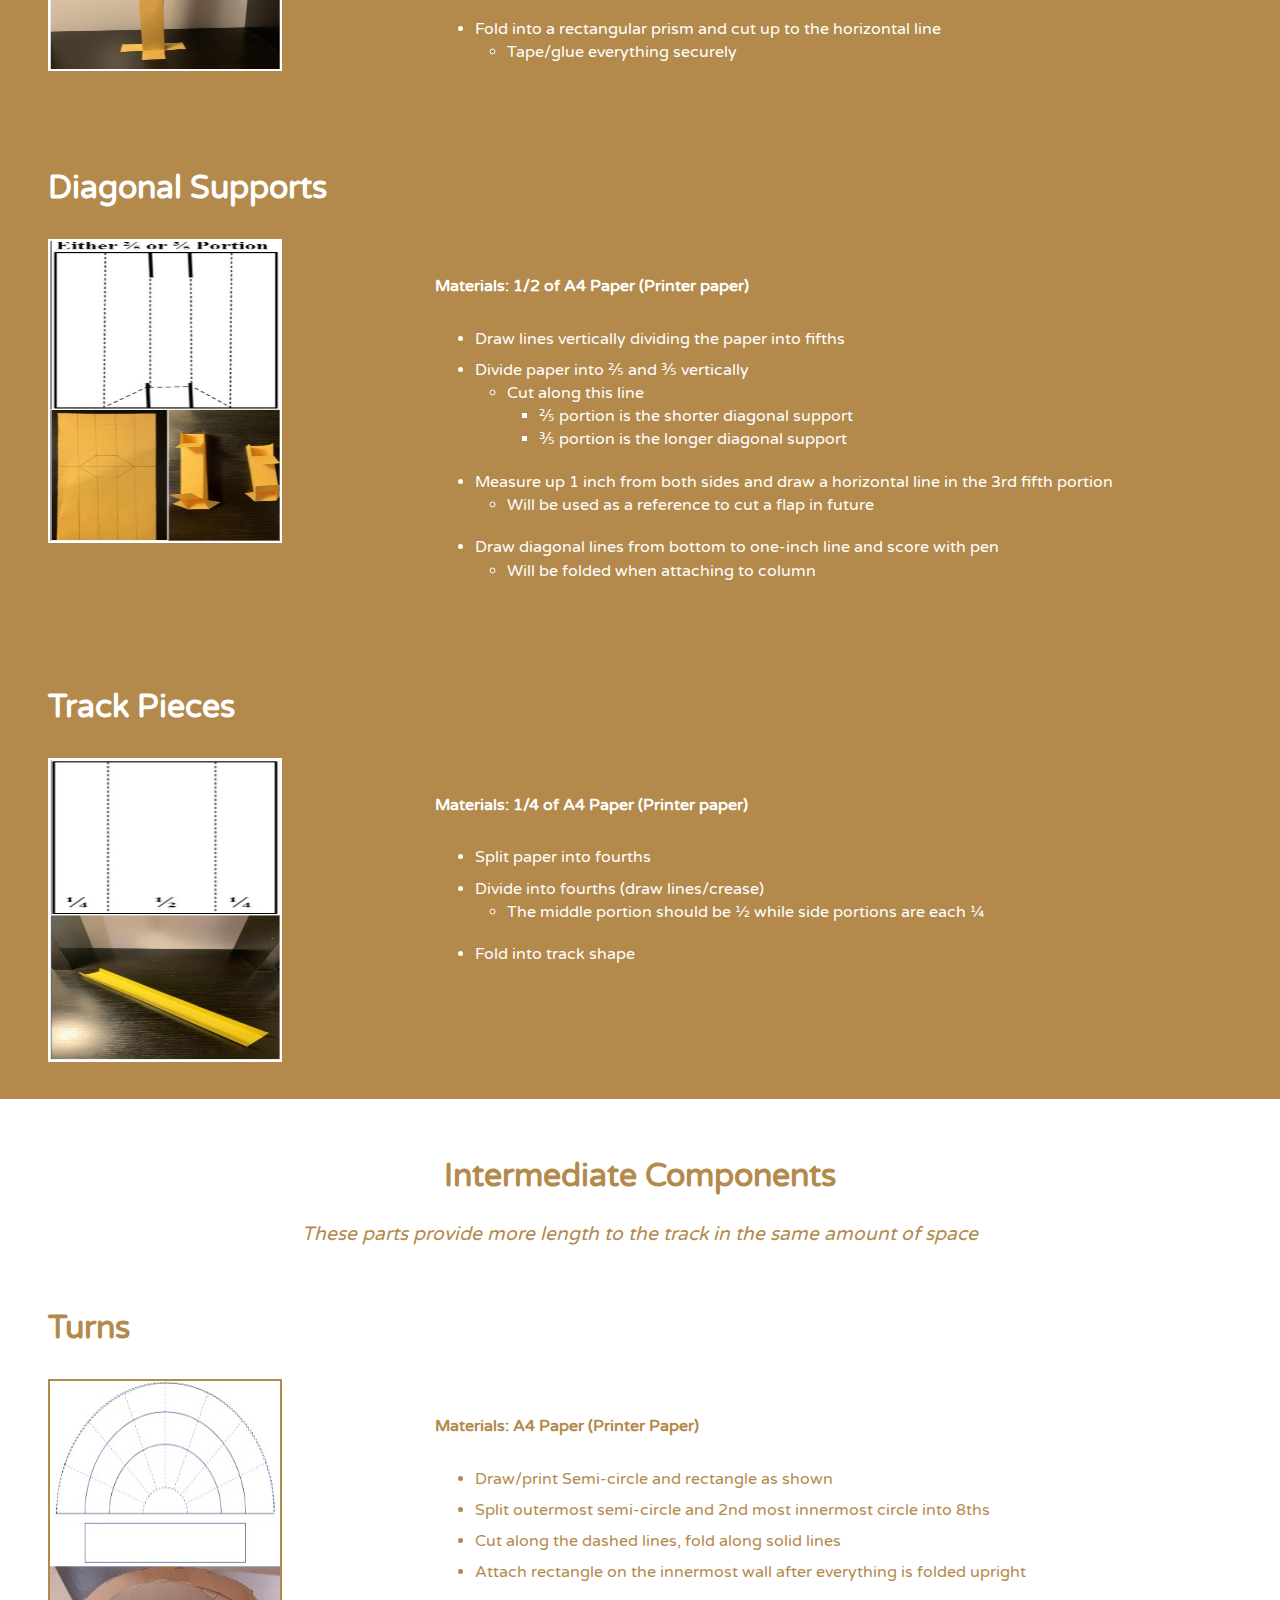
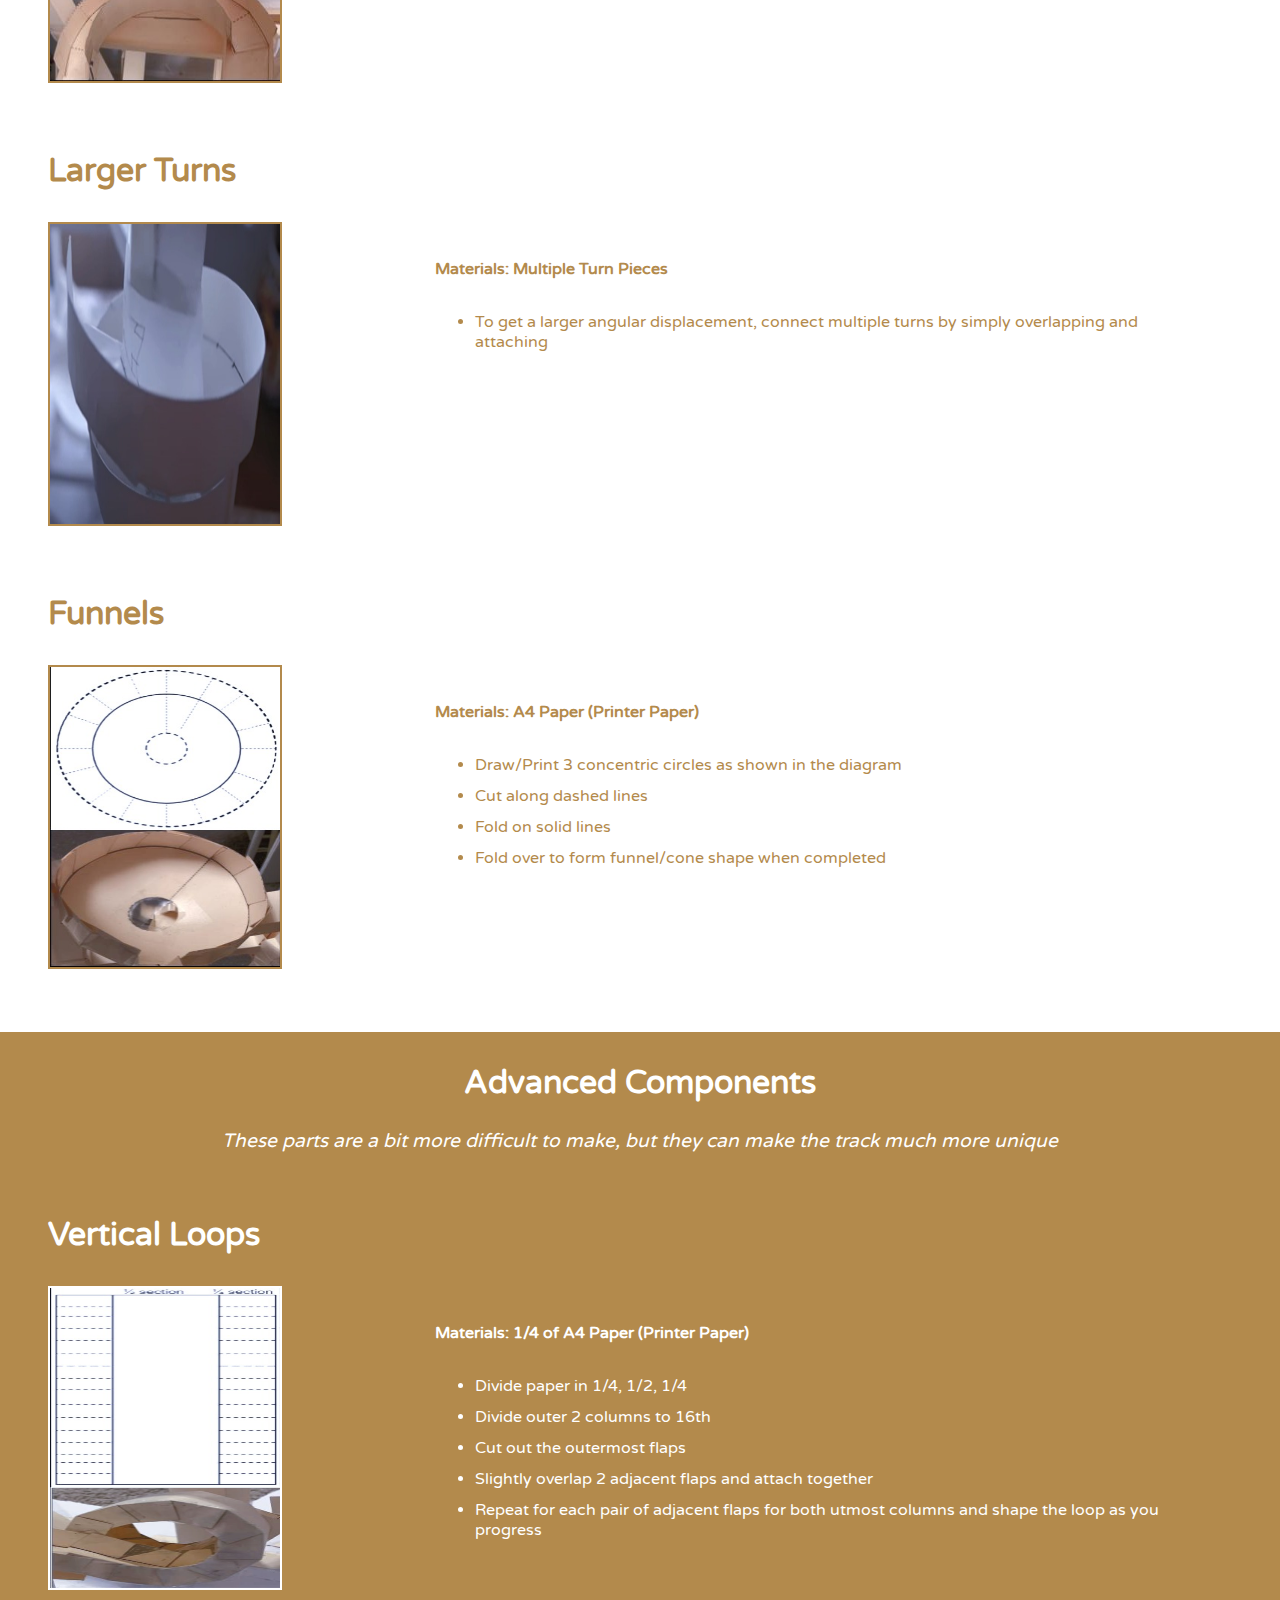
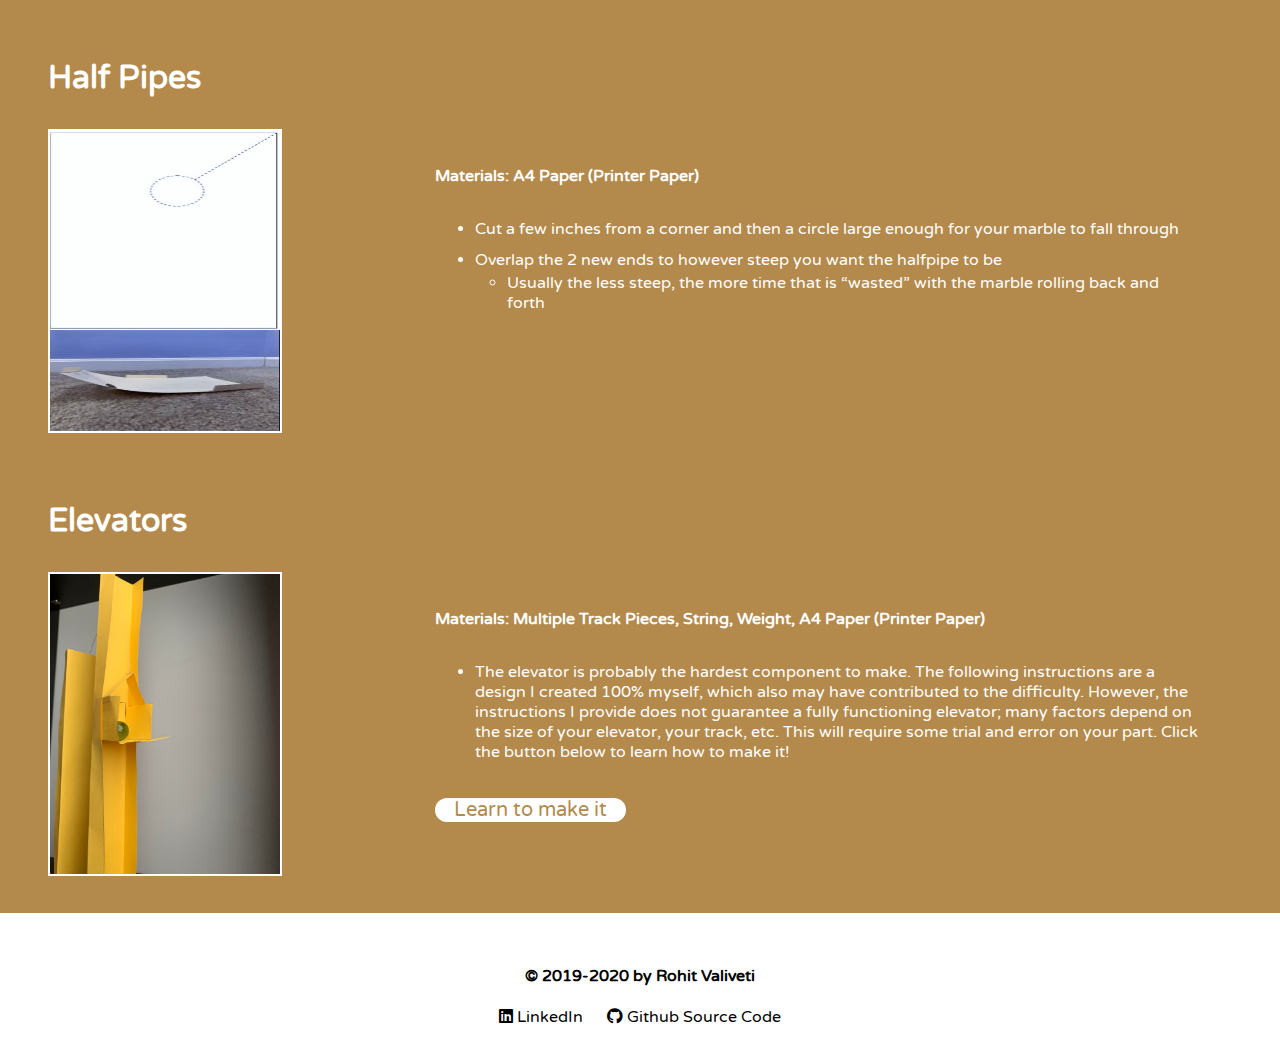
<file: RCInstructions.html>
<!DOCTYPE html>
<html lang="en">
<head>
	<title>RohitWrites - Instructions</title>
	<meta charset="utf-8">
	<meta name="viewport" content="width=device-width, initial-scale = 1.0">

	<!-- Custom Style -->
	<link rel="stylesheet" type="text/css" href="./css/rcistyles.css">
	<link rel="stylesheet" href="./css/all.min.css">

	<!-- Favicon -->
	<link rel="apple-touch-icon" sizes="180x180" href="./images/apple-touch-icon.png">
	<link rel="icon" type="image/png" sizes="32x32" href="./images/favicon-32x32.png">
	<link rel="icon" type="image/png" sizes="16x16" href="./images/favicon-16x16.png">
	<link rel="manifest" href="/site.webmanifest">

</head>
<body>

	<!------------------------ Navigation ---------------------------->
	<nav class="nav">
		<div class="nav-menu flex-row">
			<div class="nav-brand">
				<ul>
					<li class="nav-name">
						RohitWrites
					</li>
					<li class="nav-sub">
						Maker Blog by Rohit Valiveti
					</li>
				</ul>
			</div>
			<div>
				<ul class="nav-items">
					<li class="nav-link">
						 <a href="index.html">Home</a>
					</li>
					 <li class="nav-link">
						 <a href="OriginalCreations.html">Original Creations</a>
					 </li>
					 <li class="nav-link">
						 <a href="presentations.html">Presentations</a>
					 </li>
					 <li class="nav-link">
						 <a href="ResearchPapers.html">Research Papers</a>
					 </li>
					 <li class="nav-link">
						 <a href="about.html">About</a>
					 </li>
				</ul>
			</div>
		</div>
	</nav>
	<!------------x----------- Navigation -----------------x---------->

	<main>
	
		<section class="overview">
			<h1 class>Note</h1>
			<p class="text">This page will contain instructions for the individual elements, not to a specific track. For my track, I used carstock paper to ensure durability.</p>
		</section>


		<div class="basic-components">
			<h2 class="basic-title">Basic Components</h2>
			<p class="basic-text">These are the most essential and easy to make elements of the track</p>

			<h3 class="component-name">Columns</h3>
			<div class="component">
				<div class="img-side">
					<div class="img">
						<img src="./images/Pillar.jpg" height="300" width="230" border="2.5">
					</div>
				</div>
				<aside class="sidebar">
					<div class="steps">
						<h4>Materials: 1/2 of A4 Paper (Printer paper)</h4>
						<ul class="instructions">
							<li class="list-items">
								Measure out 1/2 an inch; score with pen and fold
							</li>
							<li style="margin-left:2em" class="indented">
						 		Acts as a tab when you attach in future
							</li>
							<li class="list-items">
								Fold rest of sheet into fourths and crease
							</li>
							<li class="list-items">
								Measure up 1 inch from the bottom and draw a horizontal line
							</li>
							<li style="margin-left:2em" class="indented">
						 		Will be used as a reference to make flaps in a future step
							</li>
							<li class="list-items">
								Fold into a rectangular prism and cut up to the horizontal line
							</li>
							<li style="margin-left:2em" class="indented">
						 		Tape/glue everything securely
							</li>
						</ul>
					</div>
				</aside>	
			</div>


			<h3 class="component-name">Beams</h3>
			<div class="component">
				<div class="img-side">
					<div class="img">
						<img src="./images/Beam.jpg" height="300" width="230" border="2.5">
					</div>
				</div>
				<aside class="sidebar">
					<div class="steps">
						<h4>Materials: 1/2 of A4 Paper (Printer paper)</h4>
						<ul class="instructions">
							<li class="list-items">
								Measure out 1/2 an inch; score with pen and fold
							</li>
							<li style="margin-left:2em" class="indented">
						 		Acts as a tab when you attach in future
							</li>
							<li class="list-items">
								Fold rest of sheet into fourths and crease
							</li>
							<li class="list-items">
								Measure up 1 inch from both sides and draw a horizontal line
							</li>
							<li style="margin-left:2em" class="indented">
						 		Will be used as a reference to make flaps in a future step
							</li>
							<li class="list-items">
								Fold into a rectangular prism and cut up to the horizontal line
							</li>
							<li style="margin-left:2em" class="indented">
						 		Tape/glue everything securely
							</li>
						</ul>
					</div>
				</aside>	
			</div>


			<h3 class="component-name">Diagonal Supports</h3>
			<div class="component">
				<div class="img-side">
					<div class="img">
						<img src="./images/DiagonalSupport.jpg" height="300" width="230" border="2.5">
					</div>
				</div>
				<aside class="sidebar">
					<div class="steps">
						<h4>Materials: 1/2 of A4 Paper (Printer paper)</h4>
						<ul class="instructions">
							<li class="list-items">
								Draw lines vertically dividing the paper into fifths​
							</li>
							<li class="list-items">
								Divide paper into ⅖ and ⅗ vertically​
							</li>
							<li style="margin-left:2em" class="temp-indented">
						 		Cut along this line
							</li>
							<li style="margin-left:4em" class="double-indented">
						 		⅖ portion is the shorter diagonal support
							</li>
							<li style="margin-left:4em" class="temp-double-indented">
						 		⅗ portion is the longer diagonal support
							</li>
							<li class="list-items">
								Measure up 1 inch from both sides and draw a horizontal line in the 3rd fifth portion
							</li>
							<li style="margin-left:2em" class="indented">
						 		Will be used as a reference to cut a flap in future
							</li>
							<li class="list-items">
								Draw diagonal lines from bottom to one-inch line and score with pen
							</li>
							<li style="margin-left:2em" class="indented">
						 		Will be folded when attaching to column
							</li>
						</ul>

					</div>
				</aside>	
			</div>


			<h3 class="component-name">Track Pieces</h3>
			<div class="component">
				<div class="img-side">
					<div class="img">
						<img src="./images/Track.jpg" height="300" width="230" border="2.5">
					</div>
				</div>
				<aside class="sidebar">
					<div class="steps">
						<h4>Materials: 1/4 of A4 Paper (Printer paper)</h4>
						<ul class="instructions">
							<li class="list-items">
								Split paper into fourths
							</li>
							<li class="list-items">
								Divide into fourths (draw lines/crease)
							</li>
							<li style="margin-left:2em" class="indented">
						 		The middle portion should be ½ while side portions are each ¼ 
							</li>
							<li class="list-items">
								Fold into track shape
							</li>
						</ul>
					</div>
				</aside>	
			</div>
		</div>



		<div class="intermediate-components">
			<h2 class="intermediate-title">Intermediate Components</h2>
			<p class="intermediate-text">These parts provide more length to the track in the same amount of space</p>

			<h3 class="component-name">Turns</h3>
			<div class="component">
				<div class="img-side">
					<div class="img">
						<img src="./images/Turn.jpg" height="300" width="230" border="2.5">
					</div>
				</div>
				<aside class="sidebar">
					<div class="steps">
						<h4>Materials: A4 Paper (Printer Paper)</h4>
						<ul class="instructions">
							<li class="list-items">
								Draw/print Semi-circle and rectangle as shown
							</li>
							<li class="list-items">
								Split outermost semi-circle and 2nd most innermost circle into 8ths
							</li>
							<li class="list-items">
								Cut along the dashed lines, fold along solid lines 
							</li>
							<li class="list-items">
								Attach rectangle on the innermost wall after everything is folded upright
							</li>
						</ul>
					</div>
				</aside>	
			</div>

			<h3 class="component-name">Larger Turns</h3>
			<div class="component">
				<div class="img-side">
					<div class="img">
						<img src="./images/Tight_Spiral.jpg" height="300" width="230" border="2.5">
					</div>
				</div>
				<aside class="sidebar">
					<div class="steps">
						<h4>Materials: Multiple Turn Pieces</h4>
						<ul class="instructions">
							<li class="list-items">
								To get a larger angular displacement, connect multiple turns by simply overlapping and attaching
							</li>
						</ul>
					</div>
				</aside>	
			</div>

			<h3 class="component-name">Funnels</h3>
			<div class="component">
				<div class="img-side">
					<div class="img">
						<img src="./images/Funnel.jpg" height="300" width="230" border="2.5">
					</div>
				</div>
				<aside class="sidebar">
					<div class="steps">
						<h4>Materials: A4 Paper (Printer Paper)</h4>
						<ul class="instructions">
							<li class="list-items">
								Draw/Print 3 concentric circles as shown in the diagram
							</li>
							<li class="list-items">
								Cut along dashed lines
							</li>
							<li class="list-items">
								Fold on solid lines
							</li>
							<li class="list-items">
								Fold over to form funnel/cone shape when completed
							</li>
						</ul>
					</div>
				</aside>	
			</div>
		</div>


		<div class="advanced-components">
			<h2 class="advanced-title">Advanced Components</h2>
			<p class="advanced-text">These parts are a bit more difficult to make, but they can make the track much more unique</p>

			<h3 class="component-name">Vertical Loops</h3>
			<div class="component">
				<div class="img-side">
					<div class="img">
						<img src="./images/Spiral.jpg" height="300" width="230" border="2.5">
					</div>
				</div>
				<aside class="sidebar">
					<div class="steps">
						<h4>Materials: 1/4 of A4 Paper (Printer Paper)</h4>
						<ul class="instructions">
							<li class="list-items">
								Divide paper in 1/4, 1/2, 1/4
							</li>
							<li class="list-items">
								Divide outer 2 columns to 16th
							</li>
							<li class="list-items">
								Cut out the outermost flaps
							</li>
							<li class="list-items">
								Slightly overlap 2 adjacent flaps and attach together
							</li>
							<li class="list-items">
								Repeat for each pair of adjacent flaps for both utmost columns and shape the loop as you progress
							</li>						
						</ul>
					</div>
				</aside>	
			</div>

			<h3 class="component-name">Half Pipes</h3>
			<div class="component">
				<div class="img-side">
					<div class="img">
						<img src="./images/Halfpipe.jpg" height="300" width="230" border="2.5">
					</div>
				</div>
				<aside class="sidebar">
					<div class="steps">
						<h4>Materials: A4 Paper (Printer Paper)</h4>
						<ul class="instructions">
							<li class="list-items">
								Cut a few inches from a corner and then a circle large enough for your marble to fall through
							</li>
							<li class="list-items">
								Overlap the 2 new ends to however steep you want the halfpipe to be
							</li>
							<li style="margin-left:2em" class="indented">
						 		 Usually the less steep, the more time that is “wasted” with the marble rolling back and forth
							</li>	
						</ul>
					</div>
				</aside>	
			</div>

			<h3 class="component-name">Elevators</h3>
			<div class="component">
				<div class="img-side">
					<div class="img">
						<img src="./images/elevator.jpg" height="300" width="230" border="2.5">
					</div>
				</div>
				<aside class="sidebar">
					<div class="steps">
						<h4>Materials: Multiple Track Pieces, String, Weight, A4 Paper (Printer Paper)</h4>
						<ul class="instructions">
							<li class="list-items">
								The elevator is probably the hardest component to make. The following instructions are a design I created 100% myself, which also may have contributed to the difficulty. However, the instructions I provide does not guarantee a fully functioning elevator; many factors depend on the size of your elevator, your track, etc. This will require some trial and error on your part. Click the button below to learn how to make it!
							</li>
						</ul>
						<div class="button-div">
							<a href="einstructions.html" class="button"><p style="text-align:center">Learn to make it</a>
						</div>
					</div>
				</aside>	
			</div>

		</div>

	</main>










	<!------------------------  footer ---------------------------->
	<footer class="footer">
		<div class="container">
			<h4>&#169; 2019-2020 by Rohit Valiveti</h4>
			<a href="https://www.linkedin.com/in/rohitvaliveti/" target="_black"><i class="fab fa-linkedin">&nbsp;</i>LinkedIn</a>&nbsp;&nbsp;&nbsp;&nbsp;&nbsp;
			<a href="https://github.com/RohitValiveti/RohitWrites_Blog" target="_black"><i class="fab fa-github">&nbsp;</i>Github Source Code</a>
		</div>
	</footer>
	<!----------x-------------  footer ---------------x------------>


</body>
</html>
</file>
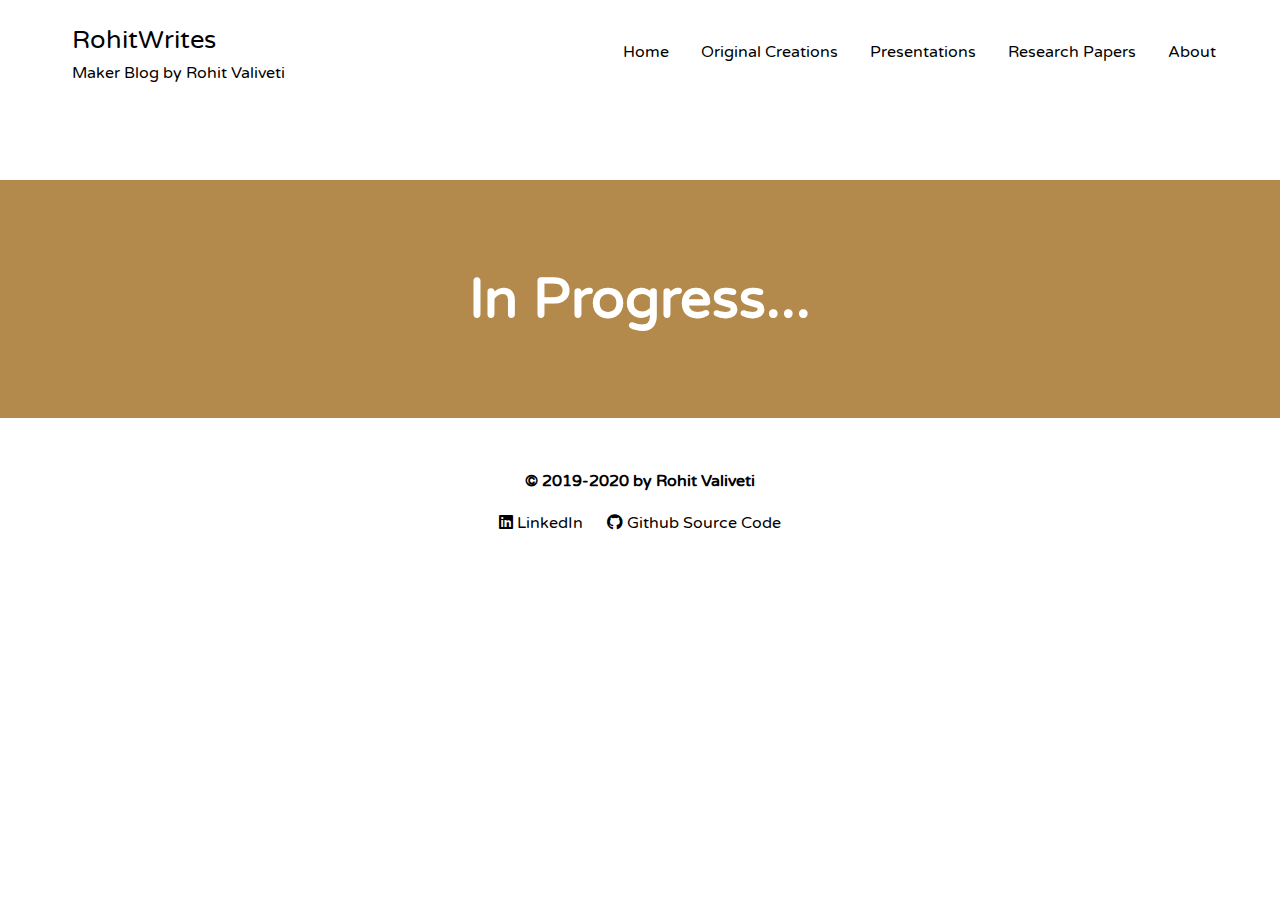
<file: ResearchPapers.html>
<!DOCTYPE html>
<html lang="en">
<head>
	<title>RohitWrites - Research Papers</title>
	<meta charset="utf-8">
	<meta name="viewport" content="width=device-width, initial-scale = 1.0">

	<!-- Custom Style -->
	<link rel="stylesheet" type="text/css" href="./css/rpstyles.css">
	<link rel="stylesheet" href="./css/all.min.css">

	<!-- Favicon -->
	<link rel="apple-touch-icon" sizes="180x180" href="./images/apple-touch-icon.png">
	<link rel="icon" type="image/png" sizes="32x32" href="./images/favicon-32x32.png">
	<link rel="icon" type="image/png" sizes="16x16" href="./images/favicon-16x16.png">
	<link rel="manifest" href="/site.webmanifest">
	
</head>
<body>

	<!------------------------ Navigation ---------------------------->
	<nav class="nav">
		<div class="nav-menu flex-row">
			<div class="nav-brand">
				<ul>
					<li class="nav-name">
						RohitWrites
					</li>
					<li class="nav-sub">
						Maker Blog by Rohit Valiveti
					</li>
				</ul>
			</div>
			<div>
				<ul class="nav-items">
					<li class="nav-link">
						 <a href="index.html">Home</a>
					</li>
					 <li class="nav-link">
						 <a href="OriginalCreations.html">Original Creations</a>
					 </li>
					 <li class="nav-link">
						 <a href="presentations.html">Presentations</a>
					 </li>
					 <li class="nav-link">
						 <a href="#">Research Papers</a>
					 </li>
					 <li class="nav-link">
						 <a href="about.html">About</a>
					 </li>
				</ul>
			</div>
		</div>
	</nav>
	<!------------x----------- Navigation -----------------x---------->


	<main>
	<section class="soon">
		<h1>In Progress...</h1>
	</section>	




	</main>



	<!------------------------  footer ---------------------------->
	<footer class="footer">
		<div class="container">
			<h4>&#169; 2019-2020 by Rohit Valiveti</h4>
			<a href="https://www.linkedin.com/in/rohitvaliveti/" target="_black"><i class="fab fa-linkedin">&nbsp;</i>LinkedIn</a>&nbsp;&nbsp;&nbsp;&nbsp;&nbsp;
			<a href="https://github.com/RohitValiveti/RohitWrites_Blog" target="_black"><i class="fab fa-github">&nbsp;</i>Github Source Code</a>
		</div>
	</footer>
	<!----------x-------------  footer ---------------x------------>


</body>
</html>
</file>
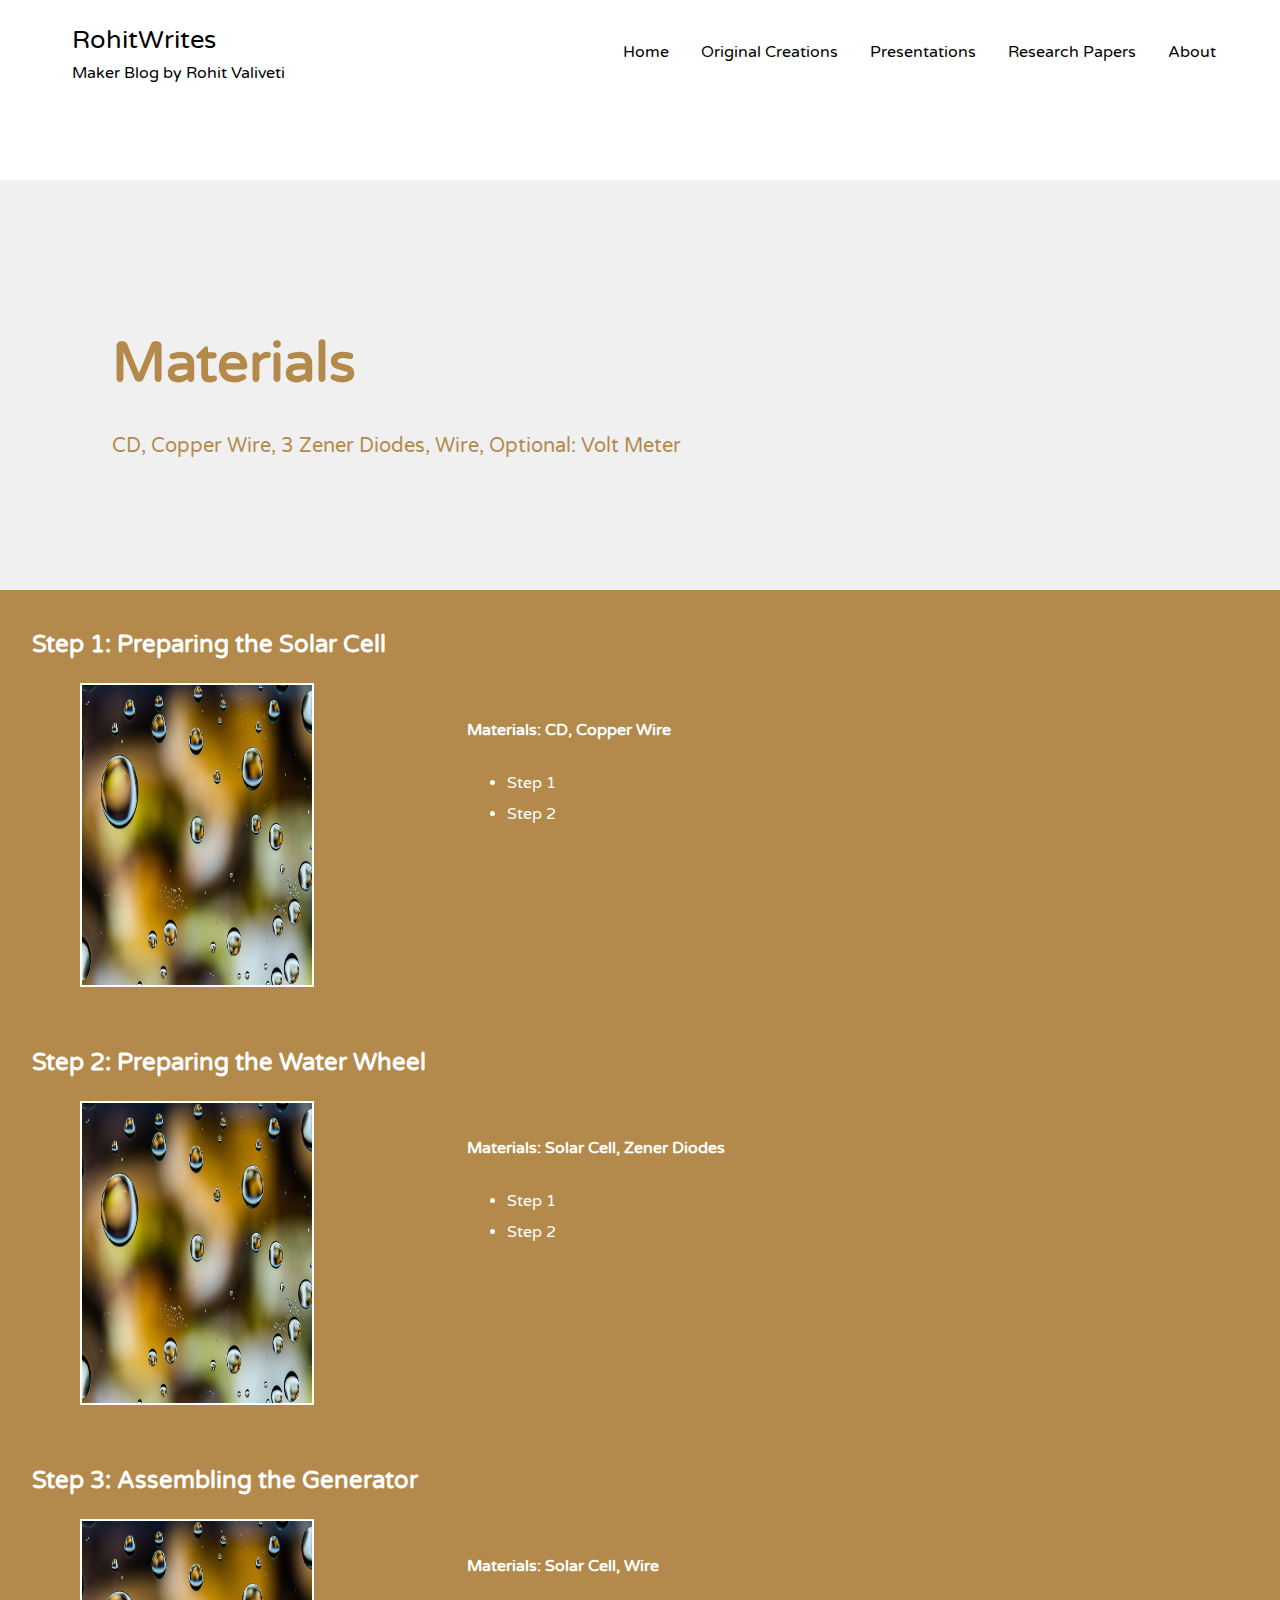
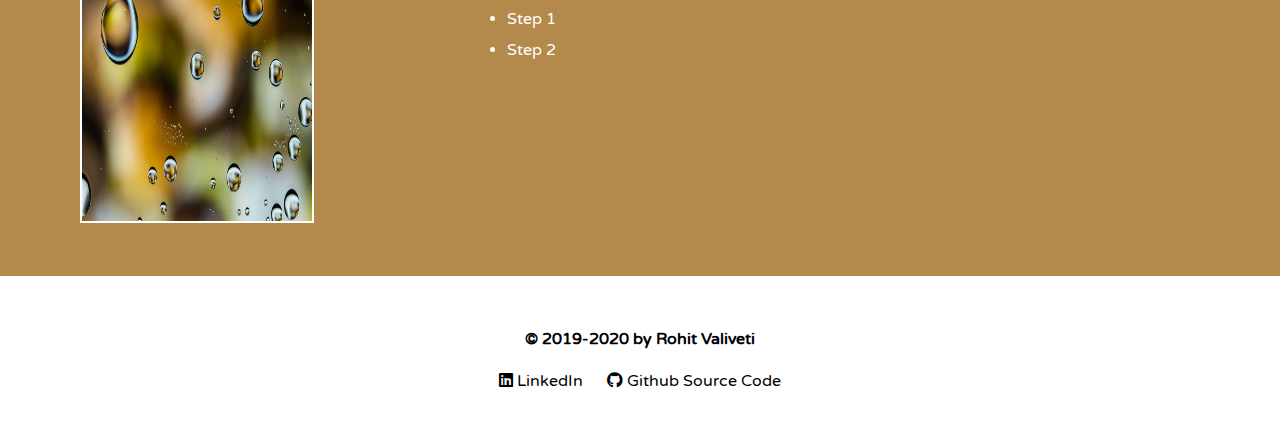
<file: spinstructions.html>
<!DOCTYPE html>
<html lang="en">
<head>
	<title>RohitWrites - Instructions</title>
	<meta charset="utf-8">
	<meta name="viewport" content="width=device-width, initial-scale = 1.0">

	<!-- Custom Style -->
	<link rel="stylesheet" type="text/css" href="./css/spistyles.css">
	<link rel="stylesheet" href="./css/all.min.css">

	<!-- Favicon -->
	<link rel="apple-touch-icon" sizes="180x180" href="./images/apple-touch-icon.png">
	<link rel="icon" type="image/png" sizes="32x32" href="./images/favicon-32x32.png">
	<link rel="icon" type="image/png" sizes="16x16" href="./images/favicon-16x16.png">
	<link rel="manifest" href="/site.webmanifest">

</head>
<body>

	<!------------------------ Navigation ---------------------------->
	<nav class="nav">
		<div class="nav-menu flex-row">
			<div class="nav-brand">
				<ul>
					<li class="nav-name">
						RohitWrites
					</li>
					<li class="nav-sub">
						Maker Blog by Rohit Valiveti
					</li>
				</ul>
			</div>
			<div>
				<ul class="nav-items">
					<li class="nav-link">
						 <a href="index.html">Home</a>
					</li>
					 <li class="nav-link">
						 <a href="OriginalCreations.html">Original Creations</a>
					 </li>
					 <li class="nav-link">
						 <a href="presentations.html">Presentations</a>
					 </li>
					 <li class="nav-link">
						 <a href="ResearchPapers.html">Research Papers</a>
					 </li>
					 <li class="nav-link">
						 <a href="about.html">About</a>
					 </li>
				</ul>
			</div>
		</div>
	</nav>
	<!------------x----------- Navigation -----------------x---------->



	<main>
	
		<section class="materials">
			<h1 class>Materials</h1>
			<p class="text"> CD, Copper Wire, 3 Zener Diodes, Wire, Optional: Volt Meter</p>
		</section>

		<div class="steps">
			

			<h3 class="step-name">Step 1: Preparing the Solar Cell</h3>
			<div class="step">
				<div class="img-side">
					<div class="img">
						<img src="./images/comingsoon.jpg" height="300" width="230" border="2.5">
					</div>
				</div>
				<aside class="sidebar">
					<div class="steps">
						<h4>Materials: CD, Copper Wire</h4>
						<ul class="instructions">
							<li class="list-items">
								Step 1
							</li>
							<li class="list-items">
								Step 2
							</li>
						</ul>
					</div>
				</aside>	
			</div>

			<h3 class="step-name">Step 2: Preparing the Water Wheel</h3>
			<div class="step">
				<div class="img-side">
					<div class="img">
						<img src="./images/comingsoon.jpg" height="300" width="230" border="2.5">
					</div>
				</div>
				<aside class="sidebar">
					<div class="steps">
						<h4>Materials: Solar Cell, Zener Diodes</h4>
						<ul class="instructions">
							<li class="list-items">
								Step 1
							</li>
							<li class="list-items">
								Step 2
							</li>
						</ul>
					</div>
				</aside>	
			</div>

			<h3 class="step-name">Step 3: Assembling the Generator</h3>
			<div class="step">
				<div class="img-side">
					<div class="img">
						<img src="./images/comingsoon.jpg" height="300" width="230" border="2.5">
					</div>
				</div>
				<aside class="sidebar">
					<div class="steps">
						<h4>Materials: Solar Cell, Wire</h4>
						<ul class="instructions">
							<li class="list-items">
								Step 1
							</li>
							<li class="list-items">
								Step 2
							</li>
						</ul>
					</div>
				</aside>	
			</div>
		</div>


	</main>








	<!------------------------  footer ---------------------------->
	<footer class="footer">
		<div class="container">
			<h4>&#169; 2019-2020 by Rohit Valiveti</h4>
			<a href="https://www.linkedin.com/in/rohitvaliveti/" target="_black"><i class="fab fa-linkedin">&nbsp;</i>LinkedIn</a>&nbsp;&nbsp;&nbsp;&nbsp;&nbsp;
			<a href="https://github.com/RohitValiveti/RohitWrites_Blog" target="_black"><i class="fab fa-github">&nbsp;</i>Github Source Code</a>
		</div>
	</footer>
	<!----------x-------------  footer ---------------x------------>


</body>
</html>
</file>
<file: css/abstyles.css>
@import url('../css/fonts.css');

html,body{
	margin: 0%;
	box-sizing: border-box;
	overflow-x: hidden; 
}

:root{
	--VarelaRound:'VarelaRound', "Comic Sans MS", cursive, sans-serif;
	
	/* Theme Colors */
	--text-black: #000000;
	--text-gold: #B38A4C;
	--text-white: #FFFFFF;
}





/*------------Global Classes-------------*/

a {
	text-decoration: none;
	color: var(--text-black);
}

.flex-row{
	display: flex;
	flex-direction: row;
}

.ul{
	list-style-type: none;
}

h1{
	font-family: var(--VarelaRound);
	font-size: 3.5rem;
}

h3{
	font-family: var(--VarelaRound);
	font-size: 1.5rem;
}

.text-gray{
	color: var(--text-gray);
}
/*-----x------Global Classes-------x-----*/



/*------------NavBar-------------*/
.nav{
	background: white;
	padding: 0 2rem;
	height: 0rem;
	min-height: 20vh;
	overflow: hidden;
}

.nav .nav-items .nav-link{
	padding-top: 1.6rem;
	padding-left: 1rem;
	padding-right: 1rem;
	padding-bottom: .5rem;
	font-size: 1rem;
	position: relative;
}

.nav .nav-items{
	display: flex;
	margin: 0;
	padding-top: 1rem;
	padding-right: 1rem;
	padding-bottom: 0;
	list-style-type: none;
	font-family: var(--VarelaRound);
}

.nav .nav-items .nav-link:hover{
	border-bottom: 0.1rem solid var(--text-gold);
}

.nav .nav-items .nav-link{
	border-bottom: 0.1rem solid transparent;
	transition: border-bottom 0.5s;
}

.nav .nav-items .nav-link a{
	color: black;
	transition: color 0.25s;
}

.nav .nav-items .nav-link a:hover{
	color: var(--text-gold);
}


.nav .nav-brand .nav-name {
	font-size: 1.6rem;
	padding: 0.5rem 0;
	display: block;
	font-family: var(--VarelaRound);
}

.nav .nav-brand .nav-sub {
	font-size: 1rem;
	padding: 0 0;
	display: block;
	font-family: var(--VarelaRound);
}

.nav .nav-menu{
	justify-content: space-between;
}


/*------x-----NavBar--------x----*/



/*------x-----Main Content--------x----*/

main{
	background-color: var(--text-gold);
	padding: 6rem 3rem;
	color: white;
	font-family: var(--VarelaRound);
	text-align: center;
}

main .sidebar .col-md-7 .p-first{
	text-align: left;
	padding-left: 7rem;
}

main .container .img .about-img img{
	border-radius:50%;
	width: 300px;
	border-color: white;
}

main .container{
	display: grid;
	grid-template-columns: 30% 70%;
}

main .container .sidebar .about-link{
	padding-left: 0px;
}

main .container .sidebar .about-link li{
	display: inline-block;
}

main .container .sidebar .about-link li a i{	
	text-align: center;
	padding-left: 3rem;
	color: #333333;
	transition: color .5s;
}

main .container .sidebar .about-link li a i:hover{
	color: white;
}
	
	
	
	
	
	
	
	





/*------x-----Main Content--------x----*/







/*-----------Footer----------------*/

footer .footer{
	height: 100%;
	background:white;
	position: relative;
}

footer .container{
	padding: 2rem;
	font-family: var(--VarelaRound);
	text-align: center;
}

footer .container a{
	transition: color 0.5s;
}

footer .container a:hover{
	color: var(--text-gold); 
}
/*-----------Footer----------------*/
</file>
<file: css/elevatorstyles.css>
@import url('../css/fonts.css');

html,body{
	margin: 0%;
	box-sizing: border-box;
	overflow-x: hidden; 
}

:root{
	--VarelaRound:'VarelaRound', "Comic Sans MS", cursive, sans-serif;
	
	/* Theme Colors */
	--text-black: #000000;
	--text-gold: #B38A4C;
	--text-white: #FFFFFF;
}





/*------------Global Classes-------------*/

a {
	text-decoration: none;
	color: var(--text-black);
}

.flex-row{
	display: flex;
	flex-direction: row;
}

.ul{
	list-style-type: none;
}

h1{
	font-family: var(--VarelaRound);
	font-size: 3.5rem;
}

h3{
	font-family: var(--VarelaRound);
	font-size: 1.5rem;
}

.text-gray{
	color: var(--text-gray);
}
/*-----x------Global Classes-------x-----*/



/*------------NavBar-------------*/
.nav{
	background: white;
	padding: 0 2rem;
	height: 0rem;
	min-height: 20vh;
	overflow: hidden;
}

.nav .nav-items .nav-link{
	padding-top: 1.6rem;
	padding-left: 1rem;
	padding-right: 1rem;
	padding-bottom: .5rem;
	font-size: 1rem;
	position: relative;
}

.nav .nav-items{
	display: flex;
	margin: 0;
	padding-top: 1rem;
	padding-right: 1rem;
	padding-bottom: 0;
	list-style-type: none;
	font-family: var(--VarelaRound);
}

.nav .nav-items .nav-link:hover{
	border-bottom: 0.1rem solid var(--text-gold);
}

.nav .nav-items .nav-link{
	border-bottom: 0.1rem solid transparent;
	transition: border-bottom 0.5s;
}

.nav .nav-items .nav-link a{
	color: black;
	transition: color 0.25s;
}

.nav .nav-items .nav-link a:hover{
	color: var(--text-gold);
}


.nav .nav-brand .nav-name {
	font-size: 1.6rem;
	padding: 0.5rem 0;
	display: block;
	font-family: var(--VarelaRound);
}

.nav .nav-brand .nav-sub {
	font-size: 1rem;
	padding: 0 0;
	display: block;
	font-family: var(--VarelaRound);
}

.nav .nav-menu{
	justify-content: space-between;
}


/*------x-----NavBar--------x----*/



/*------x-----Main Content--------x----*/
.materials{
	background-color: #F0F0F0 ;
	color: var(--text-gold);
	text-align: left;
	padding: 7rem;
}

.materials .text{
	font-family: var(--VarelaRound);
	font-size: 1.25rem;
}



main .steps{
	background-color: var(--text-gold);
	color: white;
	font-family: var(--VarelaRound);
	width: 100%
}

main .steps .step{
	display: grid;
	grid-template-columns: 30% 70%;
	padding-top:;
	padding-bottom: 2rem;
	padding-left: 3rem;
	padding-right: 3rem;
}

main .steps > .img-side, .steps{
	padding: 1rem 2rem;  
	position: relative;
}

main .steps .steps-name{
	padding-left: 3rem;
	font-size: 2rem;
}

main .steps .step{
	padding-bottom: 2rem;
}

main .steps .step .sidebar .steps .instructions .list-items{
	padding-top: .7rem;
}

main .steps .step .sidebar .steps .instructions .indented{
	padding-bottom: .7rem;
	padding-top: .2rem;
	list-style-type: circle;
}

main .steps .step .sidebar .steps .instructions .temp-indented{
	padding-top: .2rem;
	list-style-type: circle;
}









/*------x-----Main Content--------x----*/







/*-----------Footer----------------*/

footer .footer{
	height: 100%;
	background:white;
	position: relative;
}

footer .container{
	padding: 2rem;
	font-family: var(--VarelaRound);
	text-align: center;
}

footer .container a{
	transition: color 0.5s;
}

footer .container a:hover{
	color: var(--text-gold); 
}
/*-----------Footer----------------*/
</file>
<file: css/hcistyles.css>
@import url('../css/fonts.css');

html,body{
	margin: 0%;
	box-sizing: border-box;
	overflow-x: hidden; 
}

:root{
	--VarelaRound:'VarelaRound', "Comic Sans MS", cursive, sans-serif;
	
	/* Theme Colors */
	--text-black: #000000;
	--text-gold: #B38A4C;
	--text-white: #FFFFFF;
}





/*------------Global Classes-------------*/

a {
	text-decoration: none;
	color: var(--text-black);
}

.flex-row{
	display: flex;
	flex-direction: row;
}

.ul{
	list-style-type: none;
}

h1{
	font-family: var(--VarelaRound);
	font-size: 3.5rem;
}

h3{
	font-family: var(--VarelaRound);
	font-size: 1.5rem;
}

.text-gray{
	color: var(--text-gray);
}
/*-----x------Global Classes-------x-----*/



/*------------NavBar-------------*/
.nav{
	background: white;
	padding: 0 2rem;
	height: 0rem;
	min-height: 20vh;
	overflow: hidden;
}

.nav .nav-items .nav-link{
	padding-top: 1.6rem;
	padding-left: 1rem;
	padding-right: 1rem;
	padding-bottom: .5rem;
	font-size: 1rem;
	position: relative;
}

.nav .nav-items{
	display: flex;
	margin: 0;
	padding-top: 1rem;
	padding-right: 1rem;
	padding-bottom: 0;
	list-style-type: none;
	font-family: var(--VarelaRound);
}

.nav .nav-items .nav-link:hover{
	border-bottom: 0.1rem solid var(--text-gold);
}

.nav .nav-items .nav-link{
	border-bottom: 0.1rem solid transparent;
	transition: border-bottom 0.5s;
}

.nav .nav-items .nav-link a{
	color: black;
	transition: color 0.25s;
}

.nav .nav-items .nav-link a:hover{
	color: var(--text-gold);
}


.nav .nav-brand .nav-name {
	font-size: 1.6rem;
	padding: 0.5rem 0;
	display: block;
	font-family: var(--VarelaRound);
}

.nav .nav-brand .nav-sub {
	font-size: 1rem;
	padding: 0 0;
	display: block;
	font-family: var(--VarelaRound);
}

.nav .nav-menu{
	justify-content: space-between;
}


/*------x-----NavBar--------x----*/



/*------x-----Main Content--------x----*/

.materials{
	background-color: #F0F0F0 ;
	color: var(--text-gold);
	text-align: left;
	padding: 7rem;
}

.materials .text{
	font-family: var(--VarelaRound);
	font-size: 1.25rem;
}



main .steps{
	background-color: var(--text-gold);
	color: white;
	font-family: var(--VarelaRound);
	width: 100%
}

main .steps .step{
	display: grid;
	grid-template-columns: 30% 70%;
	padding-bottom: 2rem;
	padding-left: 3rem;
	padding-right: 3rem;
}

main .steps > .img-side, .steps{
	padding: 1rem 2rem;  
	position: relative;
}

main .steps .steps-name{
	padding-left: 3rem;
	font-size: 2rem;
}

main .steps .step{
	padding-bottom: 2rem;
}

main .steps .step .sidebar .steps .instructions .list-items{
	padding-top: .7rem;
}

main .steps .step .sidebar .steps .instructions .indented{
	padding-bottom: .7rem;
	padding-top: .2rem;
	list-style-type: circle;
}

main .steps .step .sidebar .steps .instructions .temp-indented{
	padding-top: .2rem;
	list-style-type: circle;
}








/*------x-----Main Content--------x----*/







/*-----------Footer----------------*/

footer .footer{
	height: 100%;
	background:white;
	position: relative;
}

footer .container{
	padding: 2rem;
	font-family: var(--VarelaRound);
	text-align: center;
}

footer .container a{
	transition: color 0.5s;
}

footer .container a:hover{
	color: var(--text-gold); 
}
/*-----------Footer----------------*/
</file>
<file: css/ocstyles.css>
@import url('../css/fonts.css');

html,body{
	margin: 0%;
	box-sizing: border-box;
	overflow-x: hidden; 
}

:root{
	--VarelaRound:'VarelaRound', "Comic Sans MS", cursive, sans-serif;
	
	/* Theme Colors */
	--text-black: #000000;
	--text-gold: #B38A4C;
	--text-white: #FFFFFF;
}





/*------------Global Classes-------------*/

a {
	text-decoration: none;
	color: var(--text-black);
}

.flex-row{
	display: flex;
	flex-direction: row;
}

.ul{
	list-style-type: none;
}

h1{
	font-family: var(--VarelaRound);
	font-size: 3.5rem;
}

h3{
	font-family: var(--VarelaRound);
	font-size: 1.5rem;
}

.text-gray{
	color: var(--text-gray);
}
/*-----x------Global Classes-------x-----*/



/*------------NavBar-------------*/
.nav{
	background: white;
	padding: 0 2rem;
	height: 0rem;
	min-height: 20vh;
	overflow: hidden;
}

.nav .nav-items .nav-link{
	padding-top: 1.6rem;
	padding-left: 1rem;
	padding-right: 1rem;
	padding-bottom: .5rem;
	font-size: 1rem;
	position: relative;
}

.nav .nav-items{
	display: flex;
	margin: 0;
	padding-top: 1rem;
	padding-right: 1rem;
	padding-bottom: 0;
	list-style-type: none;
	font-family: var(--VarelaRound);
}

.nav .nav-items .nav-link:hover{
	border-bottom: 0.1rem solid var(--text-gold);
}

.nav .nav-items .nav-link{
	border-bottom: 0.1rem solid transparent;
	transition: border-bottom 0.5s;
}

.nav .nav-items .nav-link a{
	color: black;
	transition: color 0.25s;
}

.nav .nav-items .nav-link a:hover{
	color: var(--text-gold);
}


.nav .nav-brand .nav-name {
	font-size: 1.6rem;
	padding: 0.5rem 0;
	display: block;
	font-family: var(--VarelaRound);
}

.nav .nav-brand .nav-sub {
	font-size: 1rem;
	padding: 0 0;
	display: block;
	font-family: var(--VarelaRound);
}

.nav .nav-menu{
	justify-content: space-between;
}
/*------x-----NavBar--------x----*/



/*------x-----Main Content--------x----*/



/*------x-----Posts--------x----*/



/*------x-----Left--------x----*/
main .left-content{
	display: grid;
	grid-template-columns: 70% 30%;
	background-color: #B38A4C;
	border-radius: 2rem;
	margin-bottom: .25rem;
	margin-left: 0.5rem;
	margin-right: 0.5rem;
	margin-top: .25rem;
}

main .post-content{
	width: 100%
	margin-bottom: .25rem;
	margin-left: 0.5rem;
	margin-right: 0.5rem;
	margin-top: .25rem;
}

main .left-content .post-content > .post-image, .post-title{
	padding: 1rem 2rem;  
	position: relative;
}

main .left-content .post-content > .post-image .post-info{
	background: linear-gradient(to right, #ffffff 0%, #b38a4c 75%);
	padding: 1rem;
	border-radius: 3rem;
	margin-top: 0.3rem;
	font-family: var(--VarelaRound); 
}

main .left-content .post-content> .post-image > .post-pic{
	overflow: hidden;
	border: 3px solid #ffffff;
}
main .left-content .post-content > .post-image .img{
	width: 100%;
	transition: all 1s ease;
}

main .left-content .post-content > .post-image .img:hover{
	transform: scale(1.3);
}


main .left-content .post-content > .post-image .post-info span{
	margin: 0 .5rem;
}


main .left-content .sidebar .post-title a{
	font-family: var(--VarelaRound);
	font-size:2.5rem;
	color: #ffffff;
}

main .left-content .sidebar .post-title,.findtext{
	color: white;
	font-family: var(--VarelaRound);
	text-align: center;
	line-height: 150%;
}

main .right-content .posts .post-content .post-image .post-info a{
	transition: color 0.5s;
}

main .right-content .posts .post-content .post-image .post-info a:hover{
	color: var(--text-gold);
}

main .left-content .posts .post-content .post-image .post-info a{
	transition: color 0.5s;
}

main .left-content .posts .post-content .post-image .post-info a:hover{
	color: var(--text-gold);
}

/*------x-----Right--------x----*/
main .right-content{
	display: grid;
	grid-template-columns: 30% 70%;
	background-color: #B38A4C;
	border-radius: 2rem;
	margin-bottom: .25rem;
	margin-left: 0.5rem;
	margin-right: 0.5rem;
	margin-top: .25rem;
}

main .right-content{
	width: 100%
	margin-bottom: .25rem;
	margin-left: 0.5rem;
	margin-right: 0.5rem;
	margin-top: .25rem;
}

main .right-content .post-content > .post-image, .post-title{
	padding: 1rem 2rem;  
	position: relative;
}

main .right-content .post-content > .post-image .post-info{
	background: linear-gradient(to right, #ffffff 0%, #b38a4c 75%);
	padding: 1rem;
	border-radius: 3rem;
	margin-top: 0.3rem;
	font-family: var(--VarelaRound); 
}

main .right-content .post-content> .post-image > .post-pic{
	overflow: hidden;
	border: 3px solid #ffffff;
}
main .right-content .post-content > .post-image .img{
	width: 100%;
	transition: all 1s ease;
}

main .right-content .post-content > .post-image .img:hover{
	transform: scale(1.3);
}


main .right-content .post-content > .post-image .post-info span{
	margin: 0 .5rem;
}


main .right-content .sidebar .post-title a{
	font-family: var(--VarelaRound);
	font-size:2.5rem;
	color: #ffffff;
}

main .right-content .sidebar .post-title,.findtext{
	color: white;
	font-family: var(--VarelaRound);
	text-align: center;
	line-height: 150%;
}


/*------x-----Posts--------x----*/



/*------x-----Main Content--------x----*/







/*-----------Footer----------------*/

footer .footer{
	height: 100%;
	background:white;
	position: relative;
}

footer .container{
	padding: 2rem;
	font-family: var(--VarelaRound);
	text-align: center;
}

footer .container a{
	transition: color 0.5s;
}

footer .container a:hover{
	color: var(--text-gold); 
}
/*-----------Footer----------------*/
</file>
<file: css/pstyles.css>
@import url('../css/fonts.css');

html,body{
	margin: 0%;
	box-sizing: border-box;
	overflow-x: hidden; 
}

:root{
	--VarelaRound:'VarelaRound', "Comic Sans MS", cursive, sans-serif;
	
	/* Theme Colors */
	--text-black: #000000;
	--text-gold: #B38A4C;
	--text-white: #FFFFFF;
}

/*------------Global Classes-------------*/

a {
	text-decoration: none;
	color: var(--text-black);
}

.flex-row{
	display: flex;
	flex-direction: row;
}

.ul{
	list-style-type: none;
}

h1{
	font-family: var(--VarelaRound);
	font-size: 3.5rem;
}

h3{
	font-family: var(--VarelaRound);
	font-size: 1.5rem;
}

.text-gray{
	color: var(--text-gray);
}
/*-----x------Global Classes-------x-----*/


/*------------NavBar-------------*/
.nav{
	background: white;
	padding: 0 2rem;
	height: 0rem;
	min-height: 20vh;
	overflow: hidden;
}

.nav .nav-items .nav-link{
	padding-top: 1.6rem;
	padding-left: 1rem;
	padding-right: 1rem;
	padding-bottom: .5rem;
	font-size: 1rem;
	position: relative;
}

.nav .nav-items{
	display: flex;
	margin: 0;
	padding-top: 1rem;
	padding-right: 1rem;
	padding-bottom: 0;
	list-style-type: none;
	font-family: var(--VarelaRound);
}

.nav .nav-items .nav-link:hover{
	border-bottom: 0.1rem solid var(--text-gold);
}

.nav .nav-items .nav-link{
	border-bottom: 0.1rem solid transparent;
	transition: border-bottom 0.5s;
}

.nav .nav-items .nav-link a{
	color: black;
	transition: color 0.25s;
}

.nav .nav-items .nav-link a:hover{
	color: var(--text-gold);
}


.nav .nav-brand .nav-name {
	font-size: 1.6rem;
	padding: 0.5rem 0;
	display: block;
	font-family: var(--VarelaRound);
}

.nav .nav-brand .nav-sub {
	font-size: 1rem;
	padding: 0 0;
	display: block;
	font-family: var(--VarelaRound);
}

.nav .nav-menu{
	justify-content: space-between;
}


/*------x-----NavBar--------x----*/



/*------x-----Main Content--------x----*/

.overview{
	background-color: var(--text-gold);
	color: white;
	text-align: left;
	padding: 7rem;
}

.overview .text{
	font-family: var(--VarelaRound);
	font-size: 1.25rem;
}



/*------x-----Left--------x----*/
main .left-content{
	display: grid;
	grid-template-columns: 60% 40%;
	background-color: #ffffff;
	padding-top: 2rem;
	padding-bottom: 2rem;
}

main .post-content{
	width: 100%
	margin-bottom: .25rem;
	margin-left: 0.5rem;
	margin-right: 0.5rem;
	margin-top: .25rem;
}

main .left-content .post-content > .post-image, .post-title{
	padding: 1rem 2rem;  
	position: relative;
}

main .left-content .post-content > .post-image .post-info{
	background: linear-gradient(to right, #b38a4c 0%, #ffffff 75%);
	padding: 1rem;
	border-radius: 3rem;
	margin-top: 0.3rem;
	font-family: var(--VarelaRound); 
}

main .left-content .post-content> .post-image > .post-pic{
	overflow: hidden;
}

main .left-content .post-content > .post-image .post-info span{
	margin: 0 .5rem;
}



main .left-content .sidebar .post-title a{
	font-family: var(--VarelaRound);
	font-size:2.5rem;
	color: #b38a4c;
}

main .left-content .sidebar .post-title,.findtext{
	color: #b38a4c;
	font-family: var(--VarelaRound);
	text-align: left;
	line-height: 200%;
}




/*------x-----Right--------x----*/
main .right-content{
	display: grid;
	grid-template-columns: 40% 60%;
	background-color: #B38A4C;
	padding-top: 2rem;
	padding-bottom: 2rem;
}

main .right-content{
	width: 100%
}

main .right-content .post-content > .post-image, .post-title{
	padding: 1rem 2rem;  
	position: relative;
}

main .right-content .post-content > .post-image .post-info{
	background: linear-gradient(to right, #ffffff 0%, #b38a4c 75%);
	padding: 1rem;
	border-radius: 3rem;
	margin-top: 0.3rem;
	font-family: var(--VarelaRound); 
}

main .right-content .post-content> .post-image > .post-pic{
	overflow: hidden;
}


main .right-content .post-content > .post-image .post-info span{
	margin: 0 .5rem;
}


main .right-content .sidebar{
  	top: 50%;
  	-ms-transform: translateY(25%);
  	transform: translateY(25%);
}

main .right-content .sidebar .post-title a{
	font-family: var(--VarelaRound);
	font-size:2.5rem;
	color: #ffffff;

}

main .right-content .sidebar .post-title,.findtext{
	color: white;
	font-family: var(--VarelaRound);
	text-align: left;
	line-height: 200%;
}








/*------x-----Main Content--------x----*/







/*-----------Footer----------------*/

footer .footer{
	height: 100%;
	background:white;
	position: relative;
}

footer .container{
	padding: 2rem;
	font-family: var(--VarelaRound);
	text-align: center;
}

footer .container a{
	transition: color 0.5s;
}

footer .container a:hover{
	color: var(--text-gold); 
}
/*-----------Footer----------------*/
</file>
<file: css/rcistyles.css>
@import url('../css/fonts.css');

html,body{
	margin: 0%;
	box-sizing: border-box;
	overflow-x: hidden; 
}

:root{
	--VarelaRound:'VarelaRound', "Comic Sans MS", cursive, sans-serif;
	
	/* Theme Colors */
	--text-black: #000000;
	--text-gold: #B38A4C;
	--text-white: #FFFFFF;
}





/*------------Global Classes-------------*/

a {
	text-decoration: none;
	color: var(--text-black);
}

.flex-row{
	display: flex;
	flex-direction: row;
}

.ul{
	list-style-type: none;
}

h1{
	font-family: var(--VarelaRound);
	font-size: 3.5rem;
}

h3{
	font-family: var(--VarelaRound);
	font-size: 1.5rem;
}

.text-gray{
	color: var(--text-gray);
}
/*-----x------Global Classes-------x-----*/



/*------------NavBar-------------*/
.nav{
	background: white;
	padding: 0 2rem;
	height: 0rem;
	min-height: 20vh;
	overflow: hidden;
}

.nav .nav-items .nav-link{
	padding-top: 1.6rem;
	padding-left: 1rem;
	padding-right: 1rem;
	padding-bottom: .5rem;
	font-size: 1rem;
	position: relative;
}

.nav .nav-items{
	display: flex;
	margin: 0;
	padding-top: 1rem;
	padding-right: 1rem;
	padding-bottom: 0;
	list-style-type: none;
	font-family: var(--VarelaRound);
}

.nav .nav-items .nav-link:hover{
	border-bottom: 0.1rem solid var(--text-gold);
}

.nav .nav-items .nav-link{
	border-bottom: 0.1rem solid transparent;
	transition: border-bottom 0.5s;
}

.nav .nav-items .nav-link a{
	color: black;
	transition: color 0.25s;
}

.nav .nav-items .nav-link a:hover{
	color: var(--text-gold);
}


.nav .nav-brand .nav-name {
	font-size: 1.6rem;
	padding: 0.5rem 0;
	display: block;
	font-family: var(--VarelaRound);
}

.nav .nav-brand .nav-sub {
	font-size: 1rem;
	padding: 0 0;
	display: block;
	font-family: var(--VarelaRound);
}

.nav .nav-menu{
	justify-content: space-between;
}


/*------x-----NavBar--------x----*/



/*------------Main Content-------------*/

.overview{
	background-color: #F0F0F0 ;
	color: var(--text-gold);
	text-align: left;
	padding: 7rem;
}

.overview .text{
	font-family: var(--VarelaRound);
	font-size: 1.25rem;
}


/*------------Basic Components-------------*/
main .basic-components{
	background-color: var(--text-gold);
	color: white;
	font-family: var(--VarelaRound);
	width: 100%
}

main .basic-components .basic-title{
	text-align: center;
	font-size: 2rem;
	padding-top: 2rem;
}

main .basic-components .basic-text{
	text-align: center;
	font-size: 1.2rem;
	padding-bottom: 2rem;
	font-style: italic;
}

main .basic-components .component{
	display: grid;
	grid-template-columns: 30% 70%;
	padding-top:;
	padding-bottom: 2rem;
	padding-left: 3rem;
	padding-right: 3rem;
}

main .basic-component > .img-side, .steps{
	padding: 1rem 2rem;  
	position: relative;
}

main .basic-components .component-name{
	padding-left: 3rem;
	font-size: 2rem;
}

main .basic-components .component{
	padding-bottom: 2rem;
}

main .basic-components .component .sidebar .steps .instructions .list-items{
	padding-top: .7rem;
}

main .basic-components .component .sidebar .steps .instructions .indented{
	padding-bottom: .7rem;
	padding-top: .2rem;
	list-style-type: circle;
}

main .basic-components .component .sidebar .steps .instructions .temp-indented{
	padding-top: .2rem;
	list-style-type: circle;
}

main .basic-components .component .sidebar .steps .instructions .double-indented{
	padding-top: .2rem;
	list-style-type: square;
}

main .basic-components .component .sidebar .steps .instructions .temp-double-indented{
	padding-top: .2rem;
	padding-bottom: .7rem;
	list-style-type: square;
}
/*-----x------Basic Components------x------*/



/*------------Intermediate Components-------------*/
main .intermediate-components{
	background-color: white;
	color: var(--text-gold);
	font-family: var(--VarelaRound);
	width: 100%
}

main .intermediate-components .intermediate-title{
	text-align: center;
	font-size: 2rem;
	padding-top: 2rem;
}

main .intermediate-components .intermediate-text{
	text-align: center;
	font-size: 1.2rem;
	padding-bottom: 2rem;
	font-style: italic;
}

main .intermediate-components .component{
	display: grid;
	grid-template-columns: 30% 70%;
	padding-top:;
	padding-bottom: 2rem;
	padding-left: 3rem;
	padding-right: 3rem;
}

main .intermediate-component > .img-side, .steps{
	padding: 1rem 2rem;  
	position: relative;
}

main .intermediate-components .component-name{
	padding-left: 3rem;
	font-size: 2rem;
}

main .intermediate-components .component{
	padding-bottom: 2rem;
}

main .intermediate-components .component .sidebar .steps .instructions .list-items{
	padding-top: .7rem;
}

main .intermediate-components .component .sidebar .steps .instructions .indented{
	padding-bottom: .7rem;
	padding-top: .2rem;
	list-style-type: circle;
}

main .intermediate-components .component .sidebar .steps .instructions .double-indented{
	padding-top: .2rem;
	list-style-type: square;
}
/*-----x------Intermediate Components------x------*/

/*------------Advanced Components-------------*/

main .advanced-components{
	background-color: var(--text-gold);
	color: white;
	font-family: var(--VarelaRound);
	width: 100%
}

main .advanced-components .advanced-title{
	text-align: center;
	font-size: 2rem;
	padding-top: 2rem;
}

main .advanced-components .advanced-text{
	text-align: center;
	font-size: 1.2rem;
	padding-bottom: 2rem;
	font-style: italic;
}

main .advanced-components .component{
	display: grid;
	grid-template-columns: 30% 70%;
	padding-top:;
	padding-bottom: 2rem;
	padding-left: 3rem;
	padding-right: 3rem;
}

main .advanced-component > .img-side, .steps{
	padding: 1rem 2rem;  
	position: relative;
}

main .advanced-components .component-name{
	padding-left: 3rem;
	font-size: 2rem;
}

main .advanced-components .component{
	padding-bottom: 2rem;
}

main .advanced-components .component .sidebar .steps .instructions .list-items{
	padding-top: .7rem;
}

main .advanced-components .component .sidebar .steps .instructions .indented{
	padding-bottom: .7rem;
	padding-top: .2rem;
	list-style-type: circle;
}

main .advanced-components .component .sidebar .steps .instructions .temp-indented{
	padding-top: .2rem;
	list-style-type: circle;
}

main .advanced-components .component .sidebar .steps .instructions .double-indented{
	padding-top: .2rem;
	list-style-type: square;
}

main .advanced-components .component .sidebar .steps .button{
	color: var(--text-gold);
}

main .advanced-components .component .sidebar .steps .button-div{
	width: 25%;
	font-size: 1.25rem;
	background-color: white;
	border-radius: 1rem;
}

main .advanced-components .component .sidebar .steps .instructions{
	padding-bottom: 1rem;
}






/*-----x------Advanced Components------x------*/

/*------x-----Main Content--------x----*/







/*-----------Footer----------------*/

footer .footer{
	height: 100%;
	background:white;
	position: relative;
}

footer .container{
	padding: 2rem;
	font-family: var(--VarelaRound);
	text-align: center;
}

footer .container a{
	transition: color 0.5s;
}

footer .container a:hover{
	color: var(--text-gold); 
}
/*-----------Footer----------------*/
</file>
<file: css/rpstyles.css>
@import url('../css/fonts.css');

html,body{
	margin: 0%;
	box-sizing: border-box;
	overflow-x: hidden; 
}

:root{
	--VarelaRound:'VarelaRound', "Comic Sans MS", cursive, sans-serif;
	
	/* Theme Colors */
	--text-black: #000000;
	--text-gold: #B38A4C;
	--text-white: #FFFFFF;
}





/*------------Global Classes-------------*/

a {
	text-decoration: none;
	color: var(--text-black);
}

.flex-row{
	display: flex;
	flex-direction: row;
}

.ul{
	list-style-type: none;
}

h1{
	font-family: var(--VarelaRound);
	font-size: 3.5rem;
}

h3{
	font-family: var(--VarelaRound);
	font-size: 1.5rem;
}

.text-gray{
	color: var(--text-gray);
}
/*-----x------Global Classes-------x-----*/



/*------------NavBar-------------*/
.nav{
	background: white;
	padding: 0 2rem;
	height: 0rem;
	min-height: 20vh;
	overflow: hidden;
}

.nav .nav-items .nav-link{
	padding-top: 1.6rem;
	padding-left: 1rem;
	padding-right: 1rem;
	padding-bottom: .5rem;
	font-size: 1rem;
	position: relative;
}

.nav .nav-items{
	display: flex;
	margin: 0;
	padding-top: 1rem;
	padding-right: 1rem;
	padding-bottom: 0;
	list-style-type: none;
	font-family: var(--VarelaRound);
}

.nav .nav-items .nav-link:hover{
	border-bottom: 0.1rem solid var(--text-gold);
}

.nav .nav-items .nav-link{
	border-bottom: 0.1rem solid transparent;
	transition: border-bottom 0.5s;
}

.nav .nav-items .nav-link a{
	color: black;
	transition: color 0.25s;
}

.nav .nav-items .nav-link a:hover{
	color: var(--text-gold);
}


.nav .nav-brand .nav-name {
	font-size: 1.6rem;
	padding: 0.5rem 0;
	display: block;
	font-family: var(--VarelaRound);
}

.nav .nav-brand .nav-sub {
	font-size: 1rem;
	padding: 0 0;
	display: block;
	font-family: var(--VarelaRound);
}

.nav .nav-menu{
	justify-content: space-between;
}


/*------x-----NavBar--------x----*/



/*------x-----Main Content--------x----*/

.soon{
	background-color: var(--text-gold);
	color: white;
	text-align: center;
	padding: 3rem;
}










/*------x-----Main Content--------x----*/







/*-----------Footer----------------*/

footer .footer{
	height: 100%;
	background:white;
	position: relative;
}

footer .container{
	padding: 2rem;
	font-family: var(--VarelaRound);
	text-align: center;
}

footer .container a{
	transition: color 0.5s;
}

footer .container a:hover{
	color: var(--text-gold); 
}
/*-----------Footer----------------*/
</file>
<file: css/spistyles.css>
@import url('../css/fonts.css');

html,body{
	margin: 0%;
	box-sizing: border-box;
	overflow-x: hidden; 
}

:root{
	--VarelaRound:'VarelaRound', "Comic Sans MS", cursive, sans-serif;
	
	/* Theme Colors */
	--text-black: #000000;
	--text-gold: #B38A4C;
	--text-white: #FFFFFF;
}





/*------------Global Classes-------------*/

a {
	text-decoration: none;
	color: var(--text-black);
}

.flex-row{
	display: flex;
	flex-direction: row;
}

.ul{
	list-style-type: none;
}

h1{
	font-family: var(--VarelaRound);
	font-size: 3.5rem;
}

h3{
	font-family: var(--VarelaRound);
	font-size: 1.5rem;
}

.text-gray{
	color: var(--text-gray);
}
/*-----x------Global Classes-------x-----*/



/*------------NavBar-------------*/
.nav{
	background: white;
	padding: 0 2rem;
	height: 0rem;
	min-height: 20vh;
	overflow: hidden;
}

.nav .nav-items .nav-link{
	padding-top: 1.6rem;
	padding-left: 1rem;
	padding-right: 1rem;
	padding-bottom: .5rem;
	font-size: 1rem;
	position: relative;
}

.nav .nav-items{
	display: flex;
	margin: 0;
	padding-top: 1rem;
	padding-right: 1rem;
	padding-bottom: 0;
	list-style-type: none;
	font-family: var(--VarelaRound);
}

.nav .nav-items .nav-link:hover{
	border-bottom: 0.1rem solid var(--text-gold);
}

.nav .nav-items .nav-link{
	border-bottom: 0.1rem solid transparent;
	transition: border-bottom 0.5s;
}

.nav .nav-items .nav-link a{
	color: black;
	transition: color 0.25s;
}

.nav .nav-items .nav-link a:hover{
	color: var(--text-gold);
}


.nav .nav-brand .nav-name {
	font-size: 1.6rem;
	padding: 0.5rem 0;
	display: block;
	font-family: var(--VarelaRound);
}

.nav .nav-brand .nav-sub {
	font-size: 1rem;
	padding: 0 0;
	display: block;
	font-family: var(--VarelaRound);
}

.nav .nav-menu{
	justify-content: space-between;
}


/*------x-----NavBar--------x----*/



/*------x-----Main Content--------x----*/

.materials{
	background-color: #F0F0F0 ;
	color: var(--text-gold);
	text-align: left;
	padding: 7rem;
}

.materials .text{
	font-family: var(--VarelaRound);
	font-size: 1.25rem;
}

main .steps{
	background-color: var(--text-gold);
	color: white;
	font-family: var(--VarelaRound);
	width: 100%
}

main .steps .step{
	display: grid;
	grid-template-columns: 30% 70%;
	padding-top:;
	padding-bottom: 2rem;
	padding-left: 3rem;
	padding-right: 3rem;
}

main .steps > .img-side, .steps{
	padding: 1rem 2rem;  
	position: relative;
}

main .steps .steps-name{
	padding-left: 3rem;
	font-size: 2rem;
}

main .steps .step{
	padding-bottom: 2rem;
}

main .steps .step .sidebar .steps .instructions .list-items{
	padding-top: .7rem;
}

main .steps .step .sidebar .steps .instructions .indented{
	padding-bottom: .7rem;
	padding-top: .2rem;
	list-style-type: circle;
}

main .steps .step .sidebar .steps .instructions .temp-indented{
	padding-top: .2rem;
	list-style-type: circle;
}


/*------x-----Main Content--------x----*/







/*-----------Footer----------------*/

footer .footer{
	height: 100%;
	background:white;
	position: relative;
}

footer .container{
	padding: 2rem;
	font-family: var(--VarelaRound);
	text-align: center;
}

footer .container a{
	transition: color 0.5s;
}

footer .container a:hover{
	color: var(--text-gold); 
}
/*-----------Footer----------------*/
</file>
